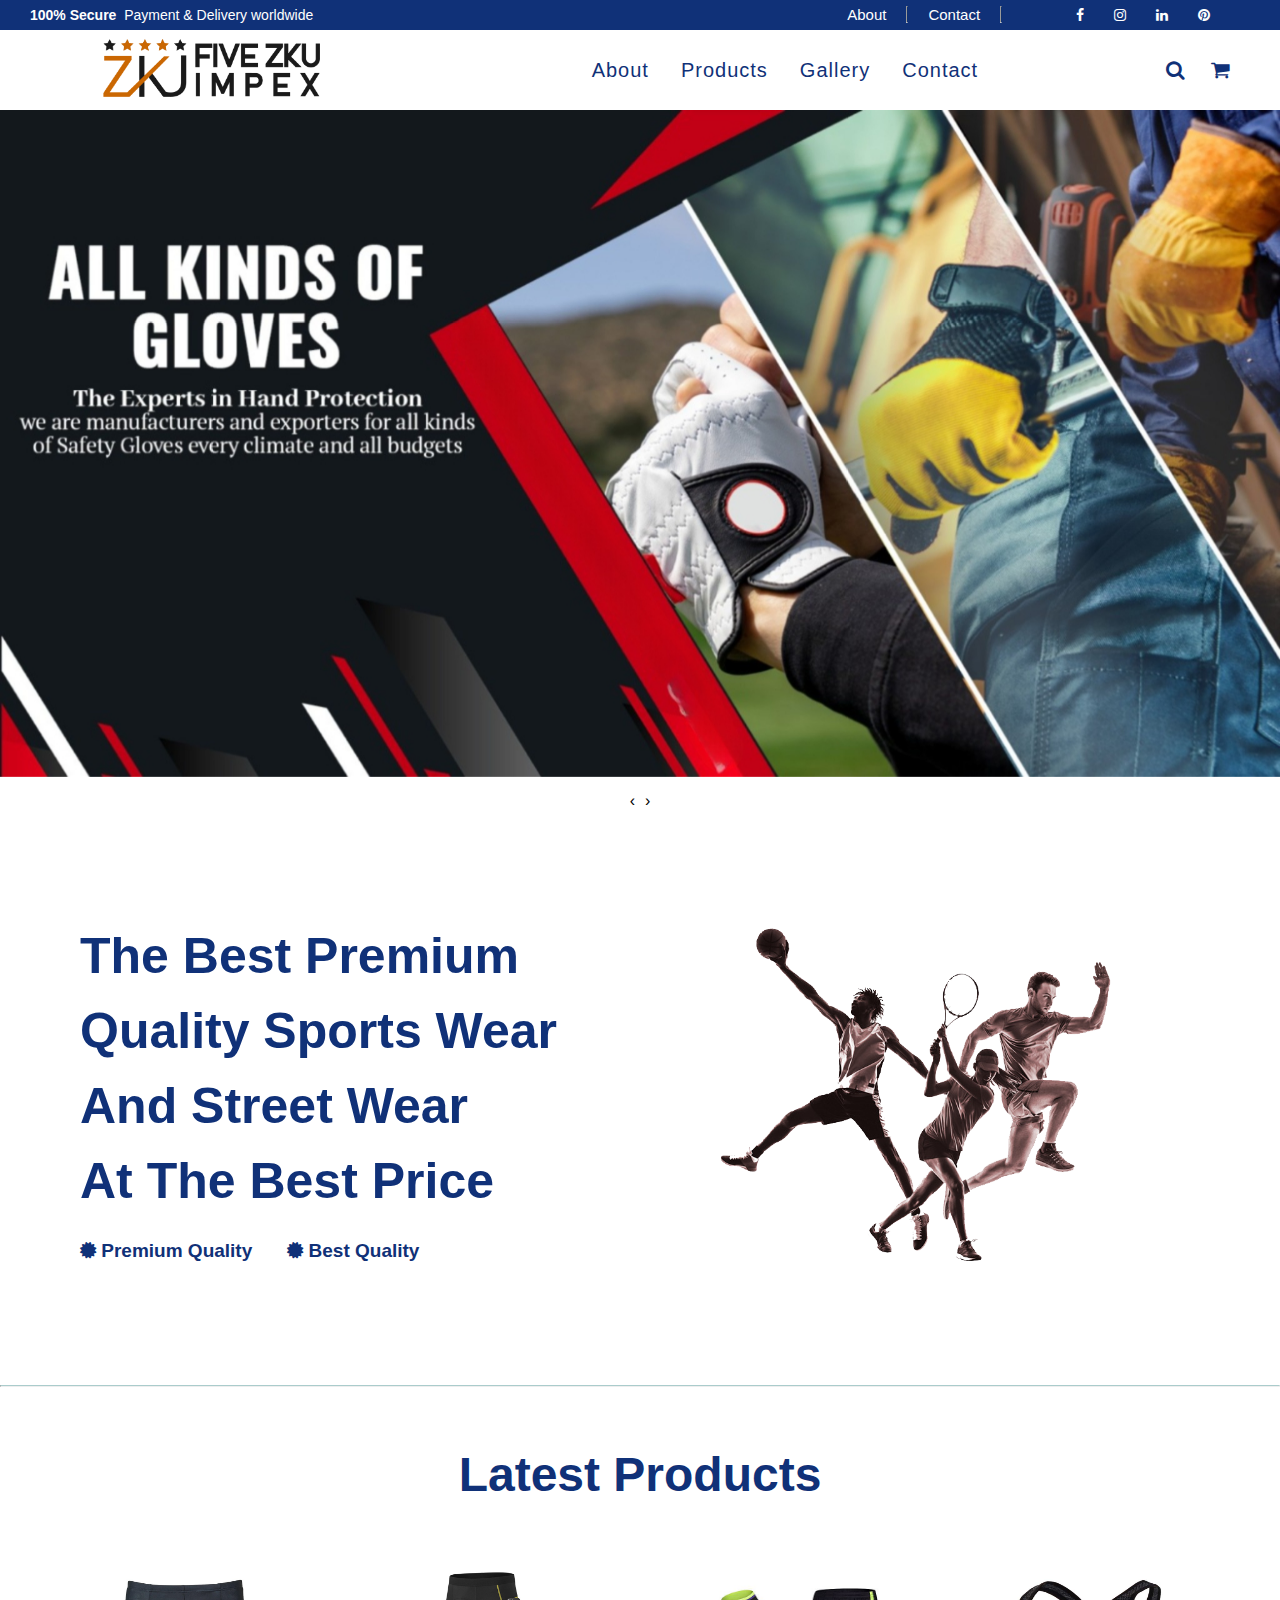
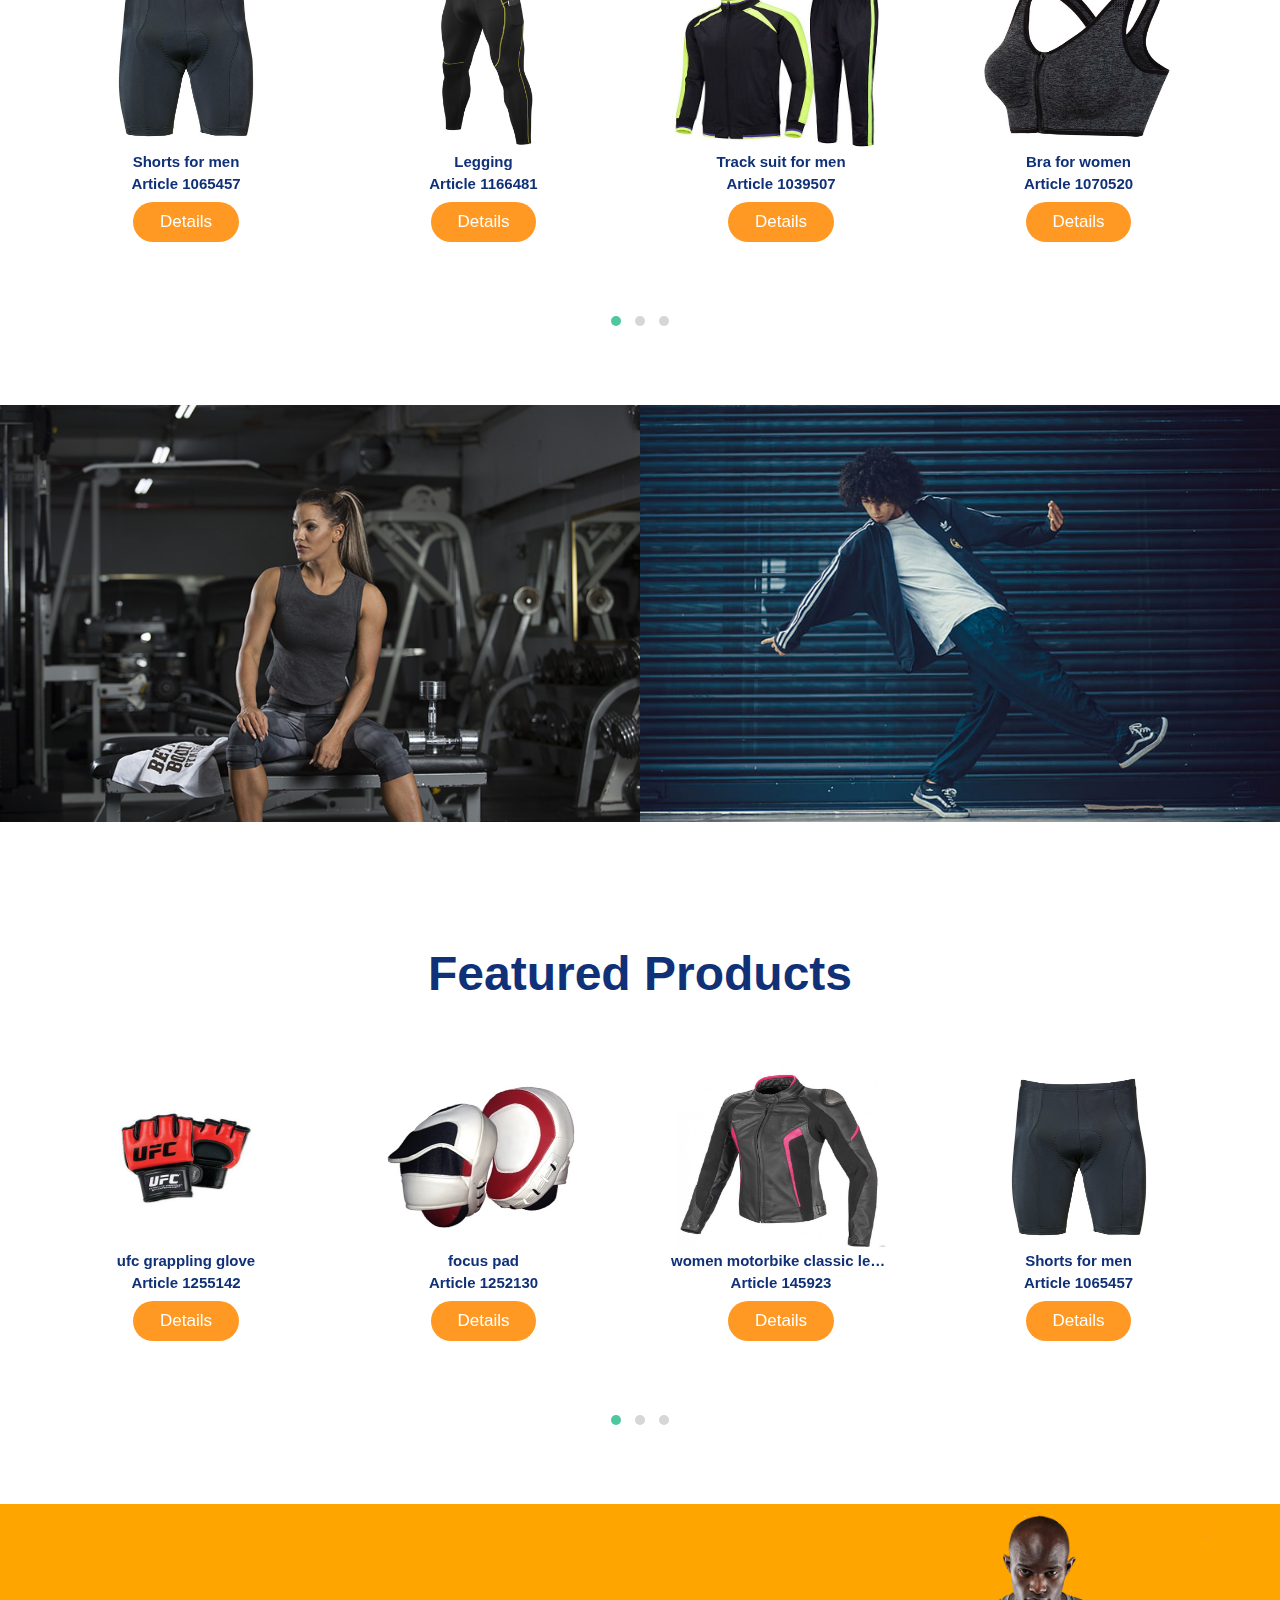
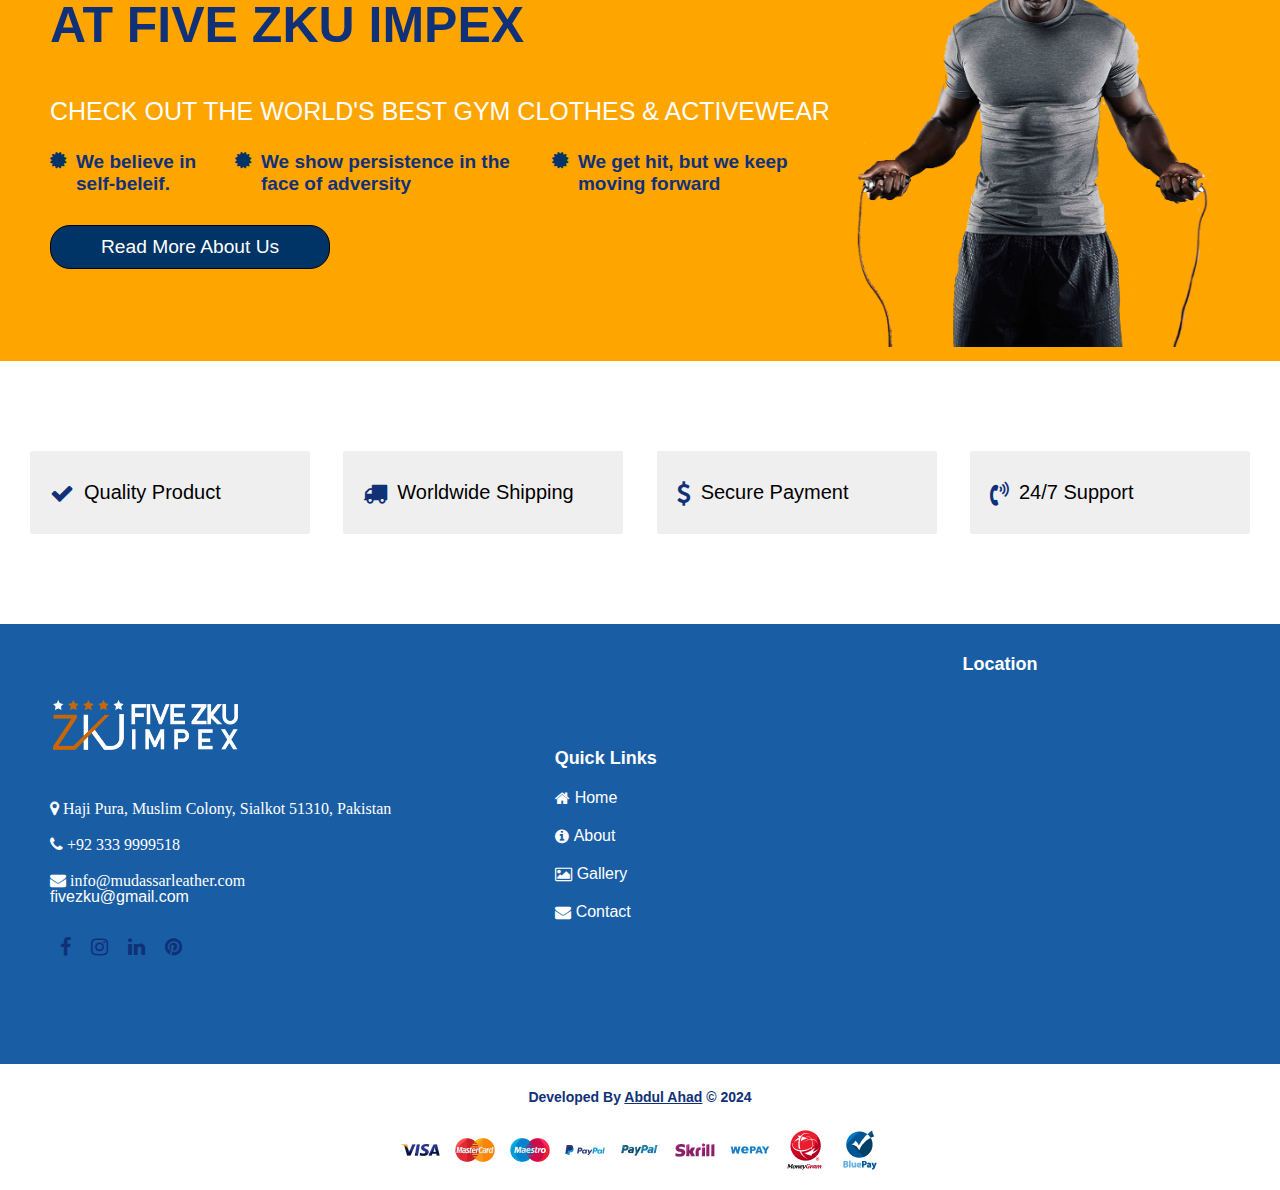
<file: index.html>
<!DOCTYPE html>
<html lang="en">
  <head>
    <meta charset="UTF-8" />
    <meta name="viewport" content="width=device-width, initial-scale=1.0" />
    <title>ZKU Impex</title>
    <link rel="icon" type="logo" href="logo.png" />
    <link rel="stylesheet" href="style.css" />
    <link
      rel="stylesheet"
      href="https://cdnjs.cloudflare.com/ajax/libs/font-awesome/4.7.0/css/font-awesome.min.css"
    />

    <!---|CSS Only|--->

    <link rel="stylesheet" href="owl.carousel.css" />
    <link rel="stylesheet" href="owl.theme.green.css" />

    <script src="jquery.min.js"></script>
    <script src="owl.carousel.min.js"></script>
  </head>
  <body>
    <!---------|Head|-------->
    <section class="header">
      <div class="head1">
        <strong>100% Secure</strong>&nbsp; Payment & Delivery worldwide
      </div>
      <div class="links">
        <div class="head2">
          <a href="about.html">About</a>
          <hr
            style="
              border-right: 1px solid #103170;
              margin-left: 20px;
              margin-right: 20px;
            "
          />
          <a href="contact.html">Contact</a>
          <hr style="border-right: 1px solid #103170; margin-left: 20px" />
        </div>
        <div class="head3">
          <a href="https://www.facebook.com" class="fa fa-facebook"></a>
          <a href="https://www.instagram.com" class="fa fa-instagram"></a>
          <a href="https://www.linkedin.com" class="fa fa-linkedin"></a>
          <a href="https://www.pinterest.com" class="fa fa-pinterest"></a>
        </div>
      </div>
    </section>
    <!---------|Main|-------->
    <section class="main">
      <nav>
        <div class="logo">
          <a href="index.html"
            ><img src="logo.png" alt="logo" width="220px"
          /></a>
        </div>
        <input type="checkbox" id="click" />
        <label for="click" class="menu-btn">
          <i class="fa fa-bars"></i>
        </label>
        <ul class="pages">
          <li><a href="about.html">About</a></li>
          <li><a href="products.html">Products</a></li>
          <li><a href="gallery.html">Gallery</a></li>
          <li><a href="contact.html">Contact</a></li>
        </ul>
        <div class="icons">
          <a href="#"><i class="fa fa-search"></i></a>
          <a href="shopping.html"
            ><i class="fa fa-shopping-cart" style="padding-left: 20px"></i
          ></a>
        </div>
      </nav>
    </section>
    <!-----|Slides|----->
    <section>
      <div class="owl-carousel owl-theme slides">
        <div class="item"><img src="1.jpg" /></div>
        <div class="item"><img src="2.jpg" /></div>
      </div>
    </section>
    <!----|Mark Section|------>
    <section class="marks">
      <div class="content1">
        <h1>
          The Best Premium<br />
          Quality Sports Wear And Street Wear<br />
          At The Best Price
        </h1>
        <br />

        <div class="icon">
          <span> <i class="fa fa-certificate"></i> Premium Quality</span><br />
          <br /><span> <i class="fa fa-certificate"></i> Best Quality</span>
        </div>
      </div>
      <div class="image">
        <img src="home1.png" alt="Sports Wear" width="100%" />
      </div>
    </section>
    <hr
      style="border-top: 1px solid #acc; margin-top: 20px; margin-bottom: 20px"
    />
    <!-----|products|----->
    <section class="products">
      <div class="detail">
        <h1>Latest Products</h1>
      </div>
      <div class="owl-carousel owl-theme product-slides">
        <div class="item">
          <div class="card">
            <a href="#">
              <div class="card-details">
                <img src="1(1).jpg" />
                <div>Shorts for men</div>
                <p>Article 1065457</p>
                <a href="#" class="button">Details</a>
              </div>
            </a>
          </div>
        </div>
        <div class="item">
          <div class="card">
            <a href="#">
              <div class="card-details">
                <img src="l17.jpg" />
                <div>Legging</div>
                <p>Article 1166481</p>
                <a href="#" class="button">Details</a>
              </div>
            </a>
          </div>
        </div>
        <div class="item">
          <div class="card">
            <a href="#">
              <div class="card-details">
                <img src="t1.jpg" />
                <div>Track suit for men</div>
                <p>Article 1039507</p>
                <a href="#" class="button">Details</a>
              </div>
            </a>
          </div>
        </div>
        <div class="item">
          <div class="card">
            <a href="#">
              <div class="card-details">
                <img src="b10.jpg" />
                <div>Bra for women</div>
                <p>Article 1070520</p>
                <a href="#" class="button">Details</a>
              </div>
            </a>
          </div>
        </div>
        <div class="item">
          <div class="card">
            <a href="#">
              <div class="card-details">
                <img src="gt13.jpg" />
                <div>Fitness shirt</div>
                <p>Article 1069550</p>
                <a href="#" class="button">Details</a>
              </div>
            </a>
          </div>
        </div>
        <div class="item">
          <div class="card">
            <a href="#">
              <div class="card-details">
                <img src="tt18.jpg" />
                <div>Top; Singlets</div>
                <p>Article 1171580</p>
                <a href="#" class="button">Details</a>
              </div>
            </a>
          </div>
        </div>
        <div class="item">
          <div class="card">
            <a href="#">
              <div class="card-details">
                <img src="56565656565 (2).jpg" />
                <div>Maude Brown Women Leather Textured Jacket</div>
                <p>Article 1458593</p>
                <a href="#" class="button">Details</a>
              </div>
            </a>
          </div>
        </div>
        <div class="item">
          <div class="card">
            <a href="#">
              <div class="card-details">
                <img src="hoodie.jpg" />
                <div>Hoodie</div>
                <p>Article 1143613</p>
                <a href="#" class="button">Details</a>
              </div>
            </a>
          </div>
        </div>
        <div class="item">
          <div class="card">
            <a href="#">
              <div class="card-details">
                <img src="T-shirt.jpg" />
                <div>T-shirt</div>
                <p>Article 1144627</p>
                <a href="#" class="button">Details</a>
              </div>
            </a>
          </div>
        </div>
        <div class="item">
          <div class="card">
            <a href="#">
              <div class="card-details">
                <img src="motorbike_jacker_005.jpg" />
                <div>women motorbike classic leather jacket</div>
                <p>Article 145923</p>
                <a href="#" class="button">Details</a>
              </div>
            </a>
          </div>
        </div>
        <div class="item">
          <div class="card">
            <a href="#">
              <div class="card-details">
                <img src="focus_pad.jpg" />
                <div>focus pad</div>
                <p>Article 1252130</p>
                <a href="#" class="button">Details</a>
              </div>
            </a>
          </div>
        </div>
        <div class="item">
          <div class="card">
            <a href="#">
              <div class="card-details">
                <img src="grapping_glove.jpg" />
                <div>ufc grappling glove</div>
                <p>Article 1255142</p>
                <a href="#" class="button">Details</a>
              </div>
            </a>
          </div>
        </div>
      </div>
    </section>
    <!----|pic|------>
    <section class="side">
      <div class="row">
        <img src="home3.png" alt="image3" width="100%" height="300px" />
      </div>
      <div class="row">
        <img src="home4.png" alt="image4" width="100%" height="300px" />
      </div>
    </section>
    <!---|featured|------>
    <section class="products">
      <div class="detail">
        <h1>Featured Products</h1>
      </div>
      <div class="owl-carousel owl-theme product-slides">
        <div class="item">
          <div class="card">
            <a href="#">
              <div class="card-details">
                <img src="grapping_glove.jpg" />
                <div>ufc grappling glove</div>
                <p>Article 1255142</p>
                <a href="#" class="button">Details</a>
              </div>
            </a>
          </div>
        </div>
        <div class="item">
          <div class="card">
            <a href="#">
              <div class="card-details">
                <img src="focus_pad.jpg" />
                <div>focus pad</div>
                <p>Article 1252130</p>
                <a href="#" class="button">Details</a>
              </div>
            </a>
          </div>
        </div>
        <div class="item">
          <div class="card">
            <a href="#">
              <div class="card-details">
                <img src="motorbike_jacker_005.jpg" />
                <div>women motorbike classic leather jacket</div>
                <p>Article 145923</p>
                <a href="#" class="button">Details</a>
              </div>
            </a>
          </div>
        </div>
        <div class="item">
          <div class="card">
            <a href="#">
              <div class="card-details">
                <img src="1(1).jpg" />
                <div>Shorts for men</div>
                <p>Article 1065457</p>
                <a href="#" class="button">Details</a>
              </div>
            </a>
          </div>
        </div>
        <div class="item">
          <div class="card">
            <a href="#">
              <div class="card-details">
                <img src="l17.jpg" />
                <div>Legging</div>
                <p>Article 1166481</p>
                <a href="#" class="button">Details</a>
              </div>
            </a>
          </div>
        </div>
        <div class="item">
          <div class="card">
            <a href="#">
              <div class="card-details">
                <img src="t1.jpg" />
                <div>Track suit for men</div>
                <p>Article 1039507</p>
                <a href="#" class="button">Details</a>
              </div>
            </a>
          </div>
        </div>
        <div class="item">
          <div class="card">
            <a href="#">
              <div class="card-details">
                <img src="b10.jpg" />
                <div>Bra for women</div>
                <p>Article 1070520</p>
                <a href="#" class="button">Details</a>
              </div>
            </a>
          </div>
        </div>
        <div class="item">
          <div class="card">
            <a href="#">
              <div class="card-details">
                <img src="gt13.jpg" />
                <div>Fitness shirt</div>
                <p>Article 1069550</p>
                <a href="#" class="button">Details</a>
              </div>
            </a>
          </div>
        </div>
        <div class="item">
          <div class="card">
            <a href="#">
              <div class="card-details">
                <img src="tt18.jpg" />
                <div>Top; Singlets</div>
                <p>Article 1171580</p>
                <a href="#" class="button">Details</a>
              </div>
            </a>
          </div>
        </div>
        <div class="item">
          <div class="card">
            <a href="#">
              <div class="card-details">
                <img src="56565656565 (2).jpg" />
                <div>Maude Brown Women Leather Textured Jacket</div>
                <p>Article 1458593</p>
                <a href="#" class="button">Details</a>
              </div>
            </a>
          </div>
        </div>
        <div class="item">
          <div class="card">
            <a href="#">
              <div class="card-details">
                <img src="hoodie.jpg" />
                <div>Hoodie</div>
                <p>Article 1143613</p>
                <a href="#" class="button">Details</a>
              </div>
            </a>
          </div>
        </div>
        <div class="item">
          <div class="card">
            <a href="#">
              <div class="card-details">
                <img src="T-shirt.jpg" />
                <div>T-shirt</div>
                <p>Article 1144627</p>
                <a href="#" class="button">Details</a>
              </div>
            </a>
          </div>
        </div>
      </div>
    </section>
    <!---|About|------>
    <section class="about">
      <div class="discribe">
        <h1>AT FIVE ZKU IMPEX</h1>
        <h2>CHECK OUT THE WORLD'S BEST GYM CLOTHES & ACTIVEWEAR</h2>
        <div class="icon">
          <span>
            <i class="fa fa-certificate"></i> We believe in self-beleif.</span
          >
          <span>
            <i class="fa fa-certificate"></i> We show persistence in the face of
            adversity</span
          >
          <span>
            <i class="fa fa-certificate"></i> We get hit, but we keep moving
            forward</span
          >
        </div>
        <a href="about.html"><button>Read More About Us</button></a>
      </div>
      <div class="image-container">
        <img src="home2.png" alt="Gym Clothing" style="max-height: 600px" />
      </div>
    </section>
    <!----|Service|--->
    <section class="service">
      <div class="cards">
        <div class="card">
          <i class="fa fa-check"></i>
          <span>Quality Product</span>
        </div>
        <div class="card">
          <i class="fa fa-truck"></i>
          <span>Worldwide Shipping</span>
        </div>
        <div class="card">
          <i class="fa fa-dollar"></i>
          <span>Secure Payment</span>
        </div>
        <div class="card">
          <i class="fa fa-volume-control-phone"></i>
          <span>24/7 Support</span>
        </div>
      </div>
    </section>
    <!---|end|----->
    <section class="end">
      <div class="logo">
        <img src="logowhite.png" alt="Five Zku Impex Logo" />
        <div class="contact">
          <i class="fa fa-map-marker">
            Haji Pura, Muslim Colony, Sialkot 51310, Pakistan</i
          >
          <i class="fa fa-phone"> +92 333 9999518</i>
          <i class="fa fa-envelope"> info@mudassarleather.com</i>
          <p>fivezku@gmail.com</p>
        </div>
        <div class="social-links">
          <a href="https://www.facebook.com"
            ><i class="fa fa-facebook-f"></i
          ></a>
          <a href="https://www.instagram.com"
            ><i class="fa fa-instagram"></i
          ></a>
          <a href="https://www.linkedin.com"><i class="fa fa-linkedin"></i></a>
          <a href="https://www.pinterest.com"
            ><i class="fa fa-pinterest"></i
          ></a>
        </div>
      </div>

      <div class="quick-links">
        <h2>Quick Links</h2>
        <a href="index.html">
          <i class="fa fa-home"></i>
          Home
        </a>
        <a href="about.html">
          <i class="fa fa-info-circle"></i>
          About
        </a>
        <a href="gallery.html">
          <i class="fa fa-image"></i>
          Gallery
        </a>
        <a href="contact.html">
          <i class="fa fa-envelope"></i>
          Contact
        </a>
      </div>
      <div class="location">
        <h2>Location</h2>
        <iframe
          src="https://www.google.com/maps/embed?pb=!1m18!1m12!1m3!1d3405.0172677535974!2d74.33379081483442!3d32.48090368095286!2m3!1f0!2f0!3f0!3m2!1i1024!2i768!4f13.1!3m3!1m2!1s0x391e795c5404d10b%3A0x159847e981771635!2sHaji%20Pura%20Bun%20Rd%2C%20Sialkot%2C%20Punjab!5e0!3m2!1sen!2s!4v1683746514242!5m2!1sen!2s"
          width="600"
          height="450"
          style="border: 0"
          allowfullscreen=""
          loading="lazy"
          referrerpolicy="no-referrer-when-downgrade"
        ></iframe>
      </div>
    </section>
    <!----|footer|------>
    <footer>
      <h4>
        Developed By
        <span style="text-decoration: underline">Abdul Ahad</span> &copy; 2024
      </h4>
      <img src="payment.png" alt="payment" />
    </footer>

    <script>
      $(document).ready(function () {
        $(".slides").owlCarousel({
          loop: true,
          nav: true,
          dots: false,
          autoplay: true,
          items: 1,
        });
        $(".product-slides").owlCarousel({
          items: 5,
          dots: true,
          loop: true,
          autoplay: true,
          responsive: {
            0: {
              items: 1,
            },
            320: {
              items: 2,
              margin: 30,
            },
            375: {
              items: 2,
              margin: 30,
            },
            425: {
              items: 2,
              margin: 18,
            },
            768: {
              items: 3,
              margin: 106,
            },
            1024: {
              items: 4,
              margin: 10,
            },
            1440: {
              items: 5,
              margin: 34,
            },
            2560: {
              items: 7,
              margin: 130,
            },
          },
        });
      });
    </script>
  </body>
</html>
</file>
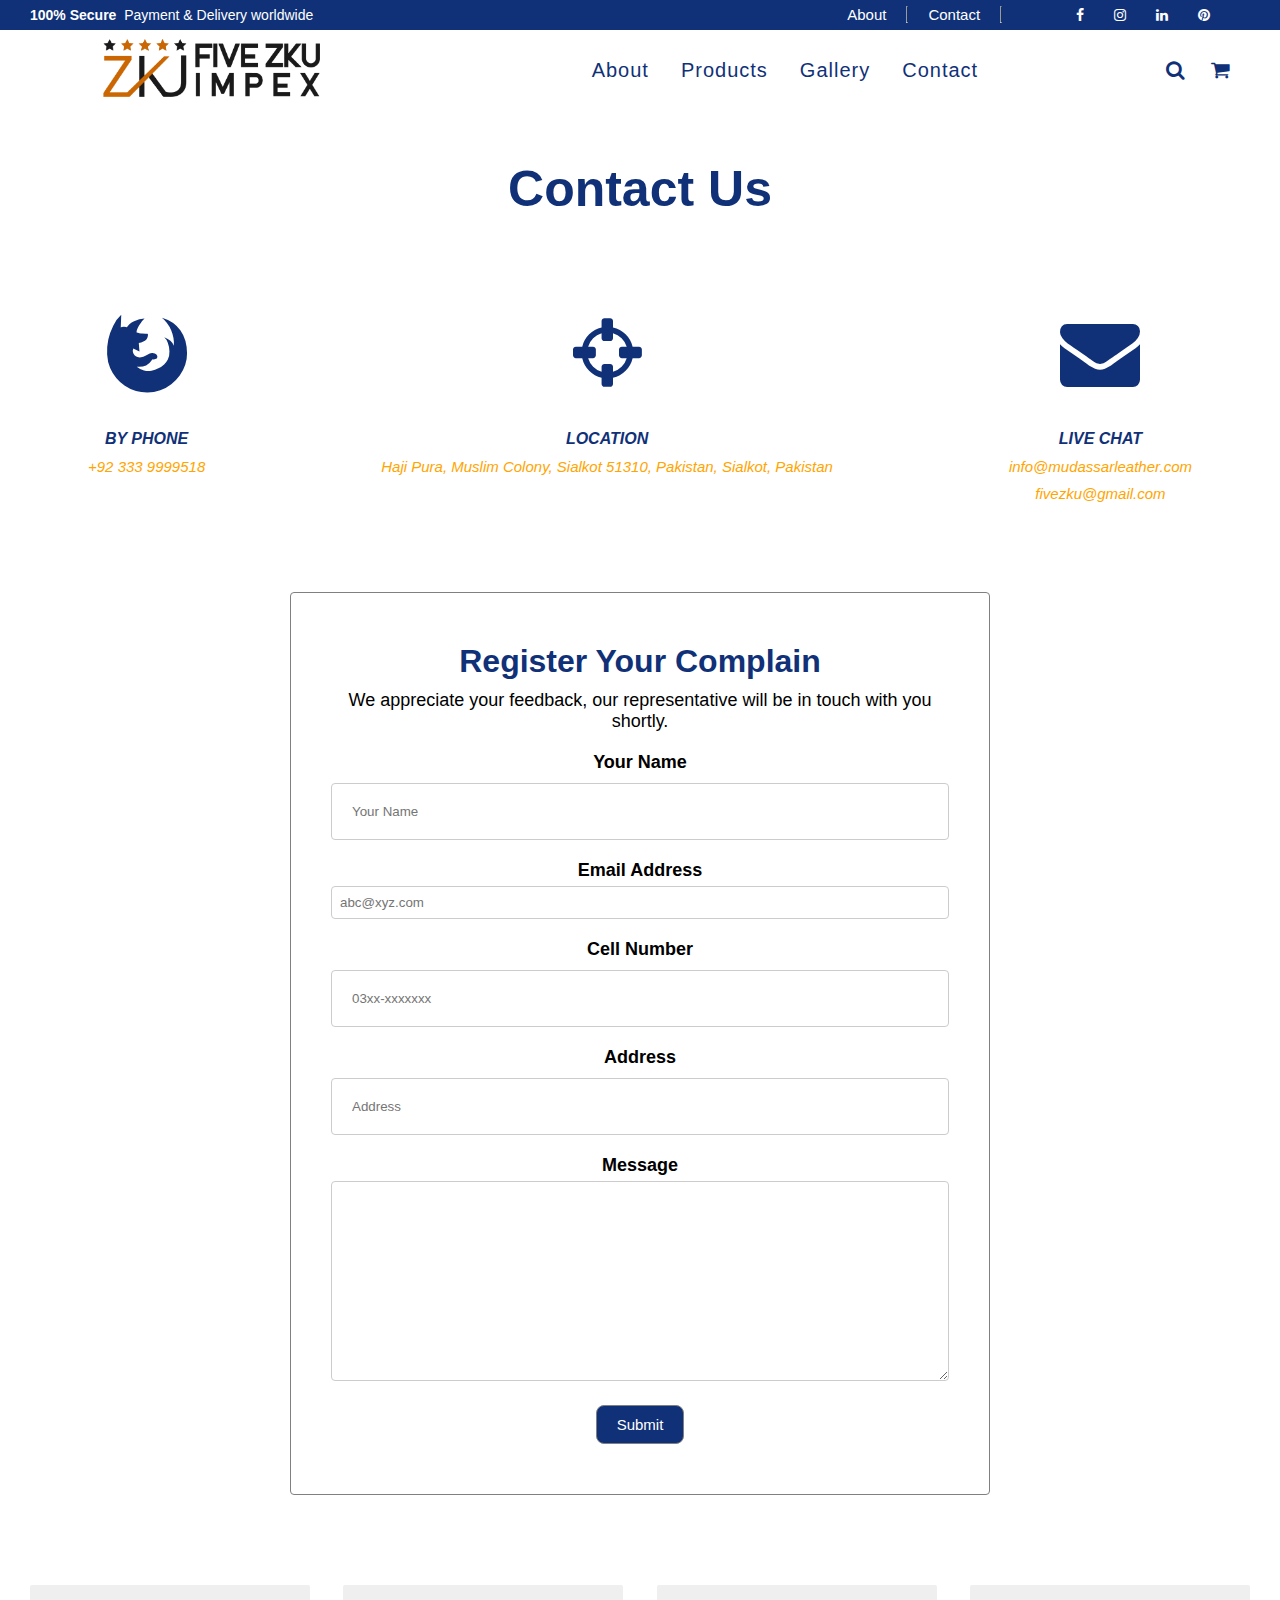
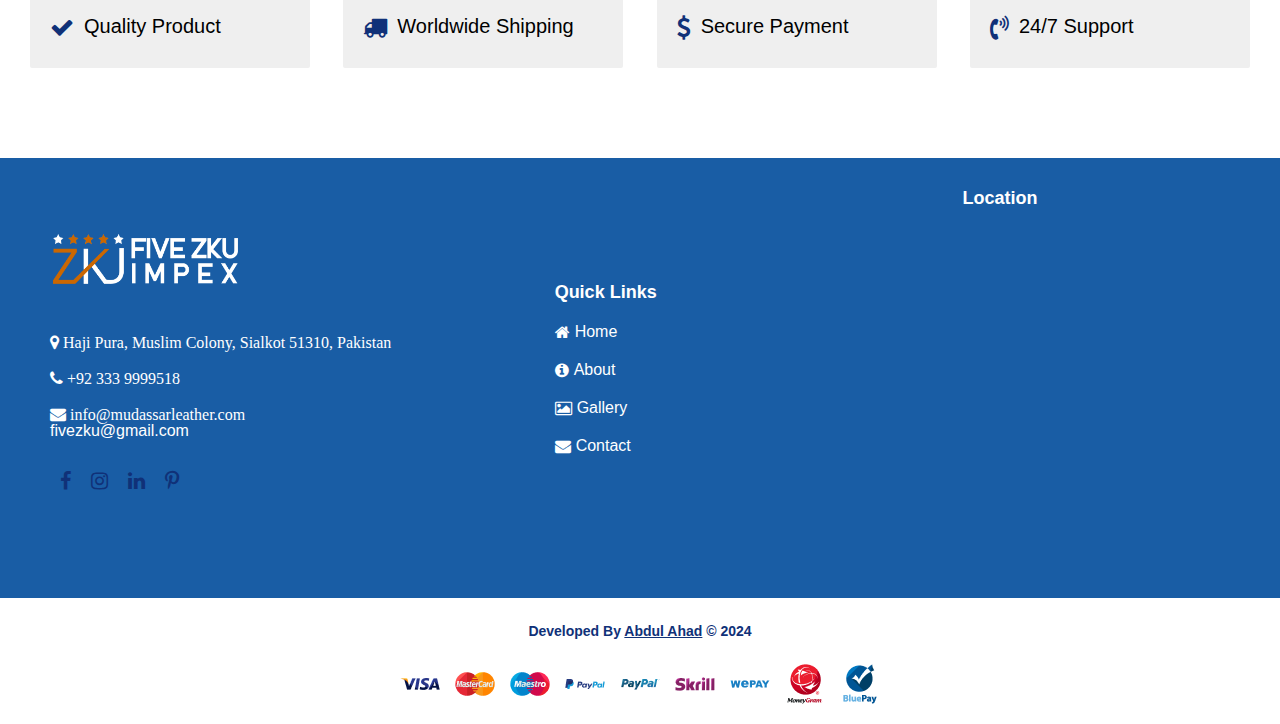
<file: contact.html>
<!DOCTYPE html>
<html lang="en">
  <head>
    <meta charset="UTF-8" />
    <meta name="viewport" content="width=device-width, initial-scale=1.0" />
    <title>ZKU Impex</title>
    <link rel="icon" type="logo" href="logo.png" />
    <link rel="stylesheet" href="style.css" />
    <link
      rel="stylesheet"
      href="https://cdnjs.cloudflare.com/ajax/libs/font-awesome/4.7.0/css/font-awesome.min.css"
    />
  </head>
  <body>
    <!---------|Head|-------->
    <section class="header">
      <div class="head1">
        <strong>100% Secure </strong>&nbsp;
        Payment & Delivery worldwide
      </div>
      <div class="links">
        <div class="head2">
          <a href="about.html">About</a>
          <hr
            style="
              border-right: 1px solid #103170;
              margin-left: 20px;
              margin-right: 20px;
            "
          />
          <a href="contact.html">Contact</a>
          <hr style="border-right: 1px solid #103170; margin-left: 20px" />
        </div>
        <div class="head3">
          <a href="https://www.facebook.com" class="fa fa-facebook"></a>
          <a href="https://www.instagram.com" class="fa fa-instagram"></a>
          <a href="https://www.linkedin.com" class="fa fa-linkedin"></a>
          <a href="https://www.pinterest.com" class="fa fa-pinterest"></a>
        </div>
      </div>
    </section>
    <!---------|Main|-------->
    <section class="main">
      <nav>
        <div class="logo"><a href="index.html"><img src="logo.png" alt="logo" width="220px" /></a></div>
        <input type="checkbox" id="click" />
        <label for="click" class="menu-btn">
          <i class="fa fa-bars"></i>
        </label>
        <ul>
          <li><a href="about.html">About</a></li>
          <li><a href="products.html">Products</a></li>
          <li><a href="gallery.html">Gallery</a></li>
          <li><a href="contact.html">Contact</a></li>
        </ul>
        <div class="icons">
          <a href="#"><i class="fa fa-search"></i></a>
          <a href="shopping.html"
            ><i class="fa fa-shopping-cart" style="padding-left: 20px"></i
          ></a>
        </div>
      </nav>
    </section>
    <!---|Contact|---->
    <div class="contacthead">
      <h1>Contact Us</h1>
    </div>
    <section class="contactus">
      <div class="info">
        <div class="icon">
          <i class="fa fa-firefox"></i>
        </div>
        <h4>BY PHONE</h4>
        <p class="contact-details">+92 333 9999518</p>
      </div>
      <div class="info">
        <div class="icon">
          <i class="fa fa-crosshairs"></i>
        </div>
        <h4>LOCATION</h4>
        <p class="contact-details">
          Haji Pura, Muslim Colony, Sialkot 51310, Pakistan, Sialkot, Pakistan
        </p>
      </div>
      <div class="info">
        <div class="icon">
          <i class="fa fa-envelope"></i>
        </div>
        <h4>LIVE CHAT</h4>
        <p class="contact-details">info@mudassarleather.com</p>
        <p class="contact-details">fivezku@gmail.com</p>
      </div>
    </section>
    <section class="register">
      <h1>Register Your Complain</h1>
      <h4>
        We appreciate your feedback, our representative will be in touch with
        you shortly.
      </h4>
      <form class="complain">
        <label for="name">Your Name</label>
        <input
          type="text"
          id="name"
          name="name"
          placeholder="Your Name"
          required
        /><br />
        <label for="email">Email Address</label>
        <input
          type="email"
          id="email"
          name="email"
          placeholder="abc@xyz.com"
          required
        /><br />
        <label for="phone">Cell Number</label>
        <input type="text" id="phone" name="phone" placeholder="03xx-xxxxxxx" />
        <label for="location">Address</label>
        <input
          type="text"
          id="location"
          name="location"
          placeholder="Address"
          required
        />
        <label for="msg">Message</label>
        <textarea id="msg" name="msg" style="height: 200px"></textarea>
        <button type="submit">Submit</button>
      </form>
    </section>
    <!----|Service|--->
    <section class="service">
      <div class="cards">
        <div class="card">
          <i class="fa fa-check"></i>
          <span>Quality Product</span>
        </div>
        <div class="card">
          <i class="fa fa-truck"></i>
          <span>Worldwide Shipping</span>
        </div>
        <div class="card">
          <i class="fa fa-dollar"></i>
          <span>Secure Payment</span>
        </div>
        <div class="card">
          <i class="fa fa-volume-control-phone"></i>
          <span>24/7 Support</span>
        </div>
      </div>
    </section>
    <!---|end|----->
    <section class="end">
      <div class="logo">
        <img src="logowhite.png" alt="Five Zku Impex Logo" />
        <div class="contact">
          <i class="fa fa-map-marker">
            Haji Pura, Muslim Colony, Sialkot 51310, Pakistan</i
          >
          <i class="fa fa-phone"> +92 333 9999518</i>
          <i class="fa fa-envelope"> info@mudassarleather.com</i>
          <p>fivezku@gmail.com</p>
        </div>
        <div class="social-links">
          <a href="https://www.facebook.com"
            ><i class="fa fa-facebook-f"></i
          ></a>
          <a href="https://www.instagram.com"
            ><i class="fa fa-instagram"></i
          ></a>
          <a href="https://www.linkedin.com"><i class="fa fa-linkedin"></i></a>
          <a href="https://www.pinterest.com"
            ><i class="fa fa-pinterest-p"></i
          ></a>
        </div>
      </div>

      <div class="quick-links">
        <h2>Quick Links</h2>
        <a href="index.html">
          <i class="fa fa-home"></i>
          Home
        </a>
        <a href="about.html">
          <i class="fa fa-info-circle"></i>
          About
        </a>
        <a href="gallery.html">
          <i class="fa fa-image"></i>
          Gallery
        </a>
        <a href="contact.html">
          <i class="fa fa-envelope"></i>
          Contact
        </a>
      </div>
      <div class="location">
        <h2>Location</h2>
        <iframe
          src="https://www.google.com/maps/embed?pb=!1m18!1m12!1m3!1d3405.0172677535974!2d74.33379081483442!3d32.48090368095286!2m3!1f0!2f0!3f0!3m2!1i1024!2i768!4f13.1!3m3!1m2!1s0x391e795c5404d10b%3A0x159847e981771635!2sHaji%20Pura%20Bun%20Rd%2C%20Sialkot%2C%20Punjab!5e0!3m2!1sen!2s!4v1683746514242!5m2!1sen!2s"
          width="600"
          height="450"
          style="border: 0"
          allowfullscreen=""
          loading="lazy"
          referrerpolicy="no-referrer-when-downgrade"
        ></iframe>
      </div>
    </section>
    <!----|footer|------>
    <footer>
      <h4>
        Developed By
        <span style="text-decoration: underline">Abdul Ahad</span> &copy; 2024
      </h4>
      <img src="payment.png" alt="payment" />
    </footer>
  </body>
</html>
</file>
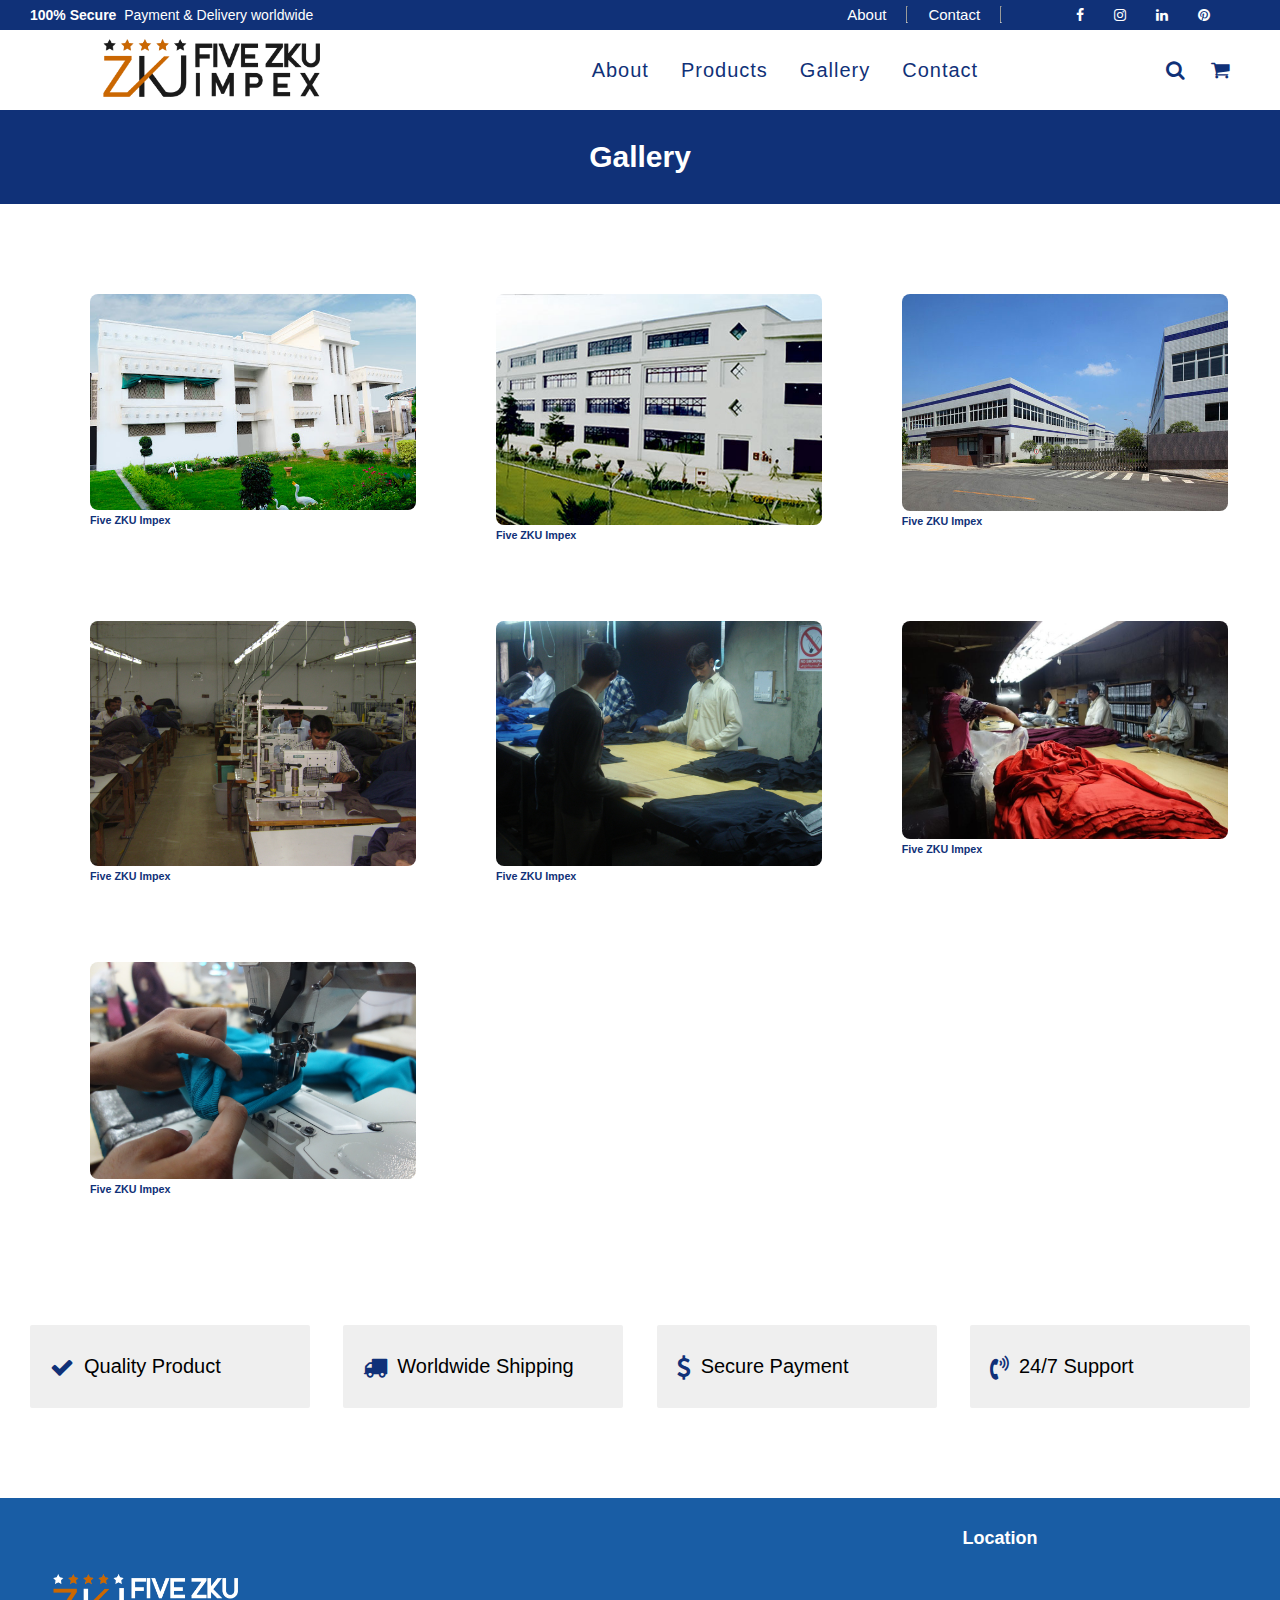
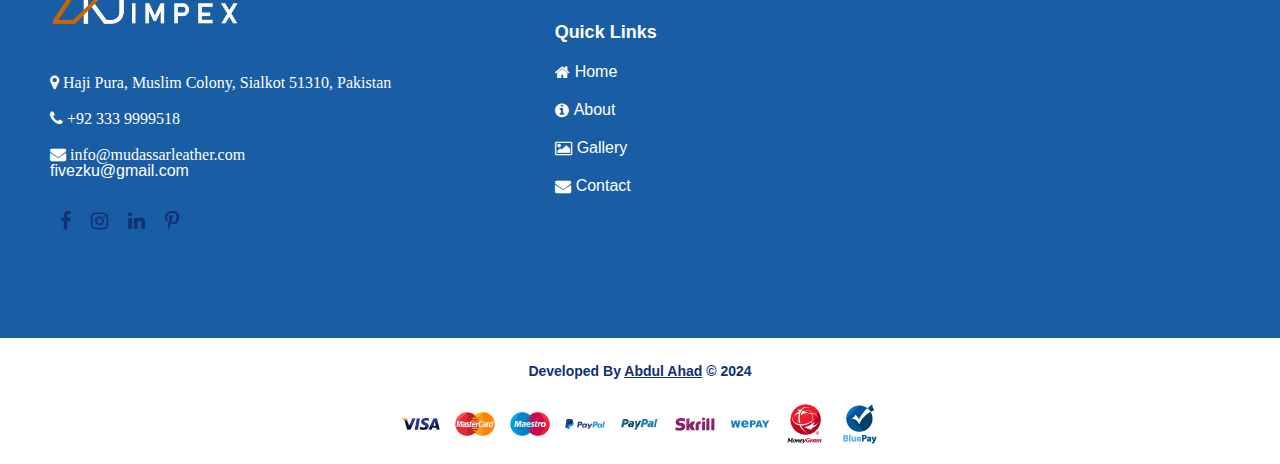
<file: gallery.html>
<!DOCTYPE html>
<html lang="en">
  <head>
    <meta charset="UTF-8" />
    <meta name="viewport" content="width=device-width, initial-scale=1.0" />
    <title>ZKU Impex</title>
    <link rel="icon" type="logo" href="logo.png" />
    <link rel="stylesheet" href="style.css" />
    <link
      rel="stylesheet"
      href="https://cdnjs.cloudflare.com/ajax/libs/font-awesome/4.7.0/css/font-awesome.min.css"
    />
  </head>
  <body>
    <!---------|Head|-------->
    <section class="header">
      <div class="head1">
        <strong>100% Secure </strong>&nbsp;
        Payment & Delivery worldwide
      </div>
      <div class="links">
        <div class="head2">
          <a href="about.html">About</a>
          <hr
            style="
              border-right: 1px solid #103170;
              margin-left: 20px;
              margin-right: 20px;
            "
          />
          <a href="contact.html">Contact</a>
          <hr style="border-right: 1px solid #103170; margin-left: 20px" />
        </div>
        <div class="head3">
          <a href="https://www.facebook.com" class="fa fa-facebook"></a>
          <a href="https://www.instagram.com" class="fa fa-instagram"></a>
          <a href="https://www.linkedin.com" class="fa fa-linkedin"></a>
          <a href="https://www.pinterest.com" class="fa fa-pinterest"></a>
        </div>
      </div>
    </section>
    <!---------|Main|-------->
    <section class="main">
      <nav>
        <div class="logo"><a href="index.html"><img src="logo.png" alt="logo" width="220px" /></a></div>
        <input type="checkbox" id="click" />
        <label for="click" class="menu-btn">
          <i class="fa fa-bars"></i>
        </label>
        <ul>
          <li><a href="about.html">About</a></li>
          <li><a href="products.html">Products</a></li>
          <li><a href="gallery.html">Gallery</a></li>
          <li><a href="contact.html">Contact</a></li>
        </ul>
        <div class="icons">
          <a href="#"><i class="fa fa-search"></i></a>
          <a href="shopping.html"
            ><i class="fa fa-shopping-cart" style="padding-left: 20px"></i
          ></a>
        </div>
      </nav>
    </section>
    <!-----|Gallery|---->
    <section class="gallery">
      <div class="head">
        <h5>Gallery</h5>
      </div>
    </section>
    <section class="galleryimg">
      <div class="img">
        <div class="img-container">
        <img src="fac01.jpg" alt="1" width="100%" />
        </div>
        <h6>Five ZKU Impex</h6>
      </div>
      <div class="img">
        <div class="img-container"><img src="fac02.jpg" alt="1" width="100%" /></div>
        <h6>Five ZKU Impex</h6>
      </div>
      <div class="img">
        <div class="img-container"><img src="fac03.jpg" alt="1" width="100%" /></div>
        <h6>Five ZKU Impex</h6>
      </div>
      <div class="img">
        <div class="img-container"><img src="fac04.jpg" alt="1" width="100%" /></div>
        <h6>Five ZKU Impex</h6>
      </div>
      <div class="img">
        <div class="img-container"><img src="fac05.jpg" alt="1" width="100%" /></div>
        <h6>Five ZKU Impex</h6>
      </div>
      <div class="img">
        <div class="img-container"><img src="fac06.jpg" alt="1" width="100%" /></div>
        <h6>Five ZKU Impex</h6>
      </div>
      <div class="img">
        <div class="img-container"><img src="fac07.jpg" alt="1" width="100%" /></div>
        <h6>Five ZKU Impex</h6>
      </div>
    </section>
    <!----|Service|--->
    <section class="service">
      <div class="cards">
        <div class="card">
          <i class="fa fa-check"></i>
          <span>Quality Product</span>
        </div>
        <div class="card">
          <i class="fa fa-truck"></i>
          <span>Worldwide Shipping</span>
        </div>
        <div class="card">
          <i class="fa fa-dollar"></i>
          <span>Secure Payment</span>
        </div>
        <div class="card">
          <i class="fa fa-volume-control-phone"></i>
          <span>24/7 Support</span>
        </div>
      </div>
    </section>
    <!---|end|----->
    <section class="end">
      <div class="logo">
        <img src="logowhite.png" alt="Five Zku Impex Logo" />
        <div class="contact">
          <i class="fa fa-map-marker">
            Haji Pura, Muslim Colony, Sialkot 51310, Pakistan</i
          >
          <i class="fa fa-phone"> +92 333 9999518</i>
          <i class="fa fa-envelope"> info@mudassarleather.com</i>
          <p>fivezku@gmail.com</p>
        </div>
        <div class="social-links">
          <a href="https://www.facebook.com"
            ><i class="fa fa-facebook-f"></i
          ></a>
          <a href="https://www.instagram.com"
            ><i class="fa fa-instagram"></i
          ></a>
          <a href="https://www.linkedin.com"><i class="fa fa-linkedin"></i></a>
          <a href="https://www.pinterest.com"
            ><i class="fa fa-pinterest-p"></i
          ></a>
        </div>
      </div>

      <div class="quick-links">
        <h2>Quick Links</h2>
        <a href="index.html">
          <i class="fa fa-home"></i>
          Home
        </a>
        <a href="about.html">
          <i class="fa fa-info-circle"></i>
          About
        </a>
        <a href="gallery.html">
          <i class="fa fa-image"></i>
          Gallery
        </a>
        <a href="contact.html">
          <i class="fa fa-envelope"></i>
          Contact
        </a>
      </div>
      <div class="location">
        <h2>Location</h2>
        <iframe
          src="https://www.google.com/maps/embed?pb=!1m18!1m12!1m3!1d3405.0172677535974!2d74.33379081483442!3d32.48090368095286!2m3!1f0!2f0!3f0!3m2!1i1024!2i768!4f13.1!3m3!1m2!1s0x391e795c5404d10b%3A0x159847e981771635!2sHaji%20Pura%20Bun%20Rd%2C%20Sialkot%2C%20Punjab!5e0!3m2!1sen!2s!4v1683746514242!5m2!1sen!2s"
          width="600"
          height="450"
          style="border: 0"
          allowfullscreen=""
          loading="lazy"
          referrerpolicy="no-referrer-when-downgrade"
        ></iframe>
      </div>
    </section>
    <!----|footer|------>
    <footer>
      <h4>
        Developed By
        <span style="text-decoration: underline">Abdul Ahad</span> &copy; 2024
      </h4>
      <img src="payment.png" alt="payment" />
    </footer>
  </body>
</html>
</file>
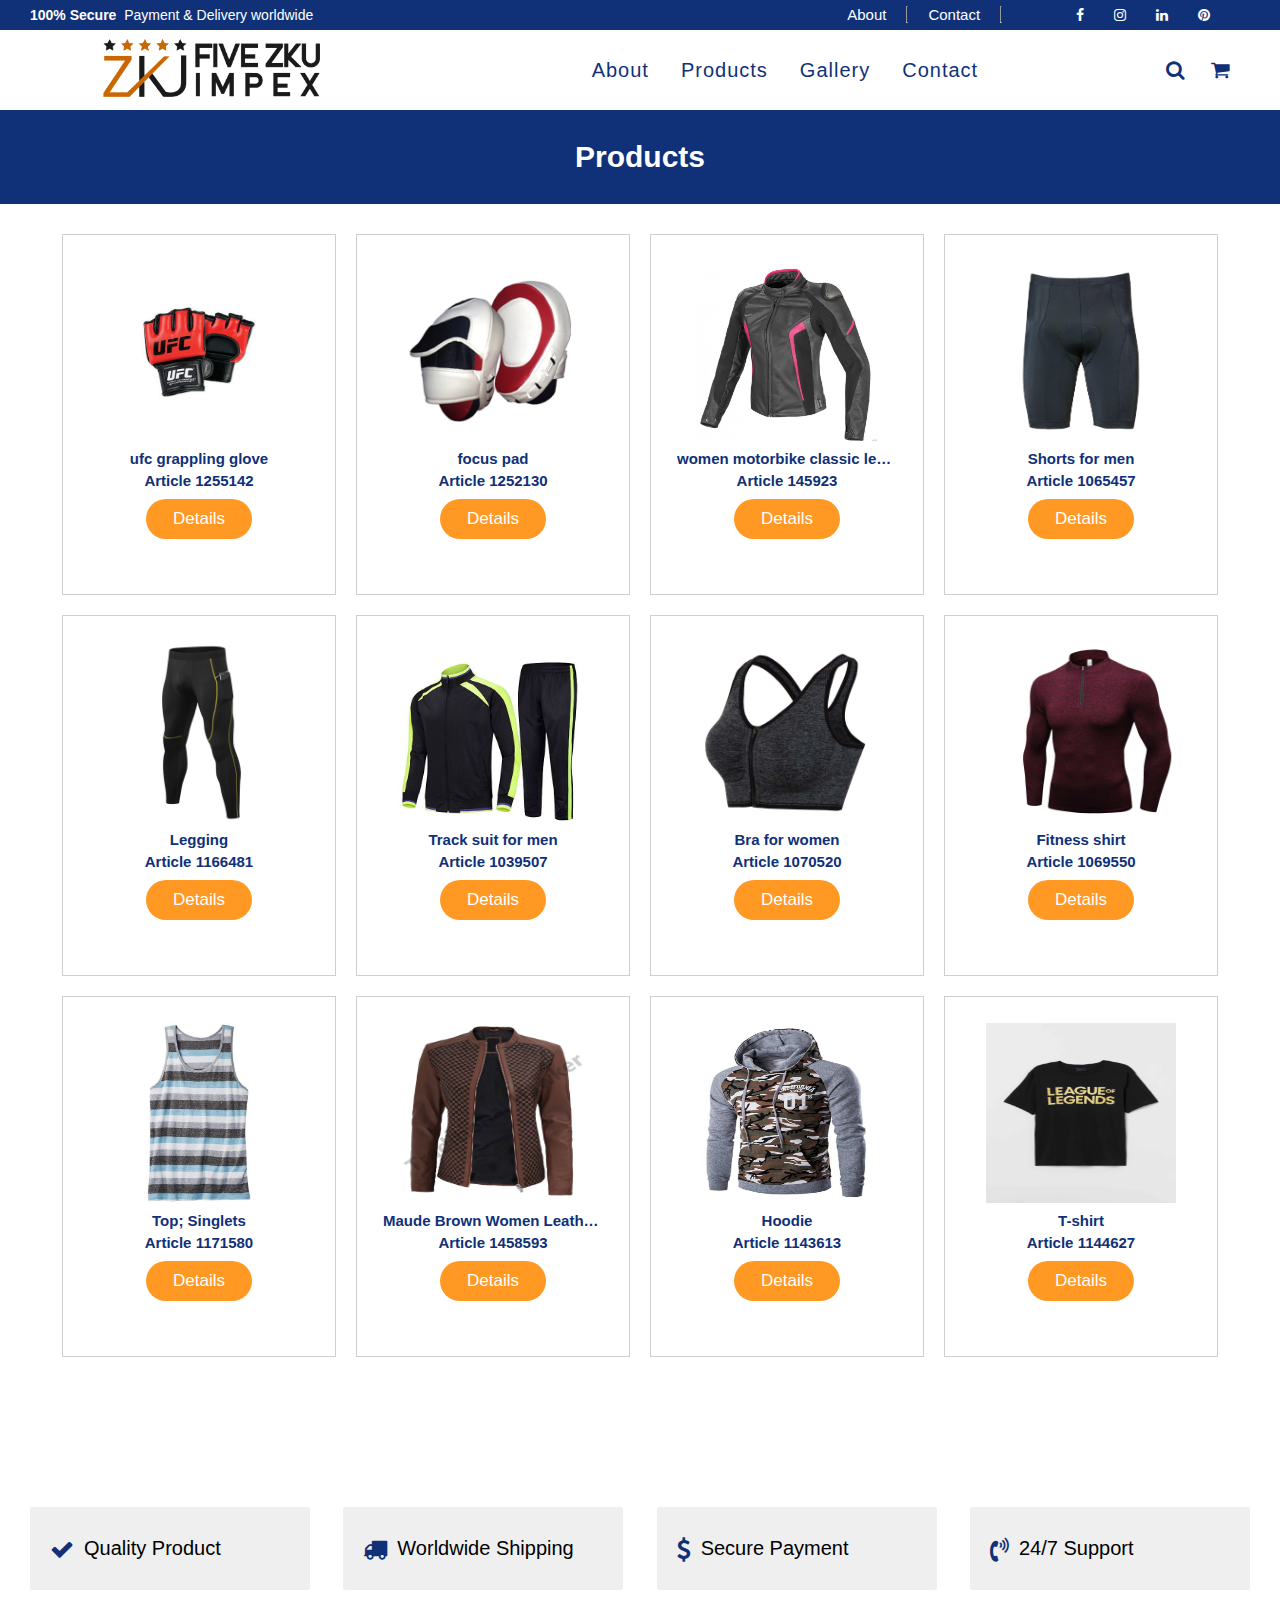
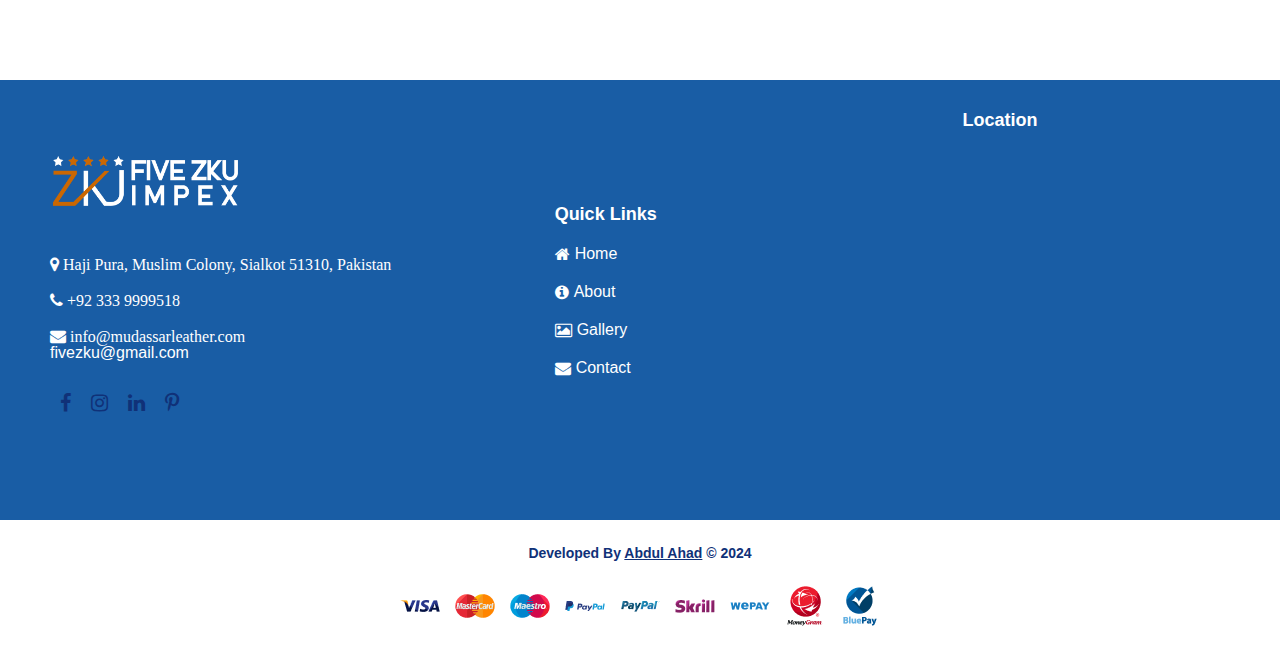
<file: products.html>
<!DOCTYPE html>
<html lang="en">
  <head>
    <meta charset="UTF-8" />
    <meta name="viewport" content="width=device-width, initial-scale=1.0" />
    <title>ZKU Impex</title>
    <link rel="icon" type="logo" href="logo.png" />
    <link rel="stylesheet" href="style.css" />
    <link
      rel="stylesheet"
      href="https://cdnjs.cloudflare.com/ajax/libs/font-awesome/4.7.0/css/font-awesome.min.css"
    />
  </head>
  <body>
    <!---------|Head|-------->
    <section class="header">
      <div class="head1">
        <strong>100% Secure </strong>&nbsp; Payment & Delivery worldwide
      </div>
      <div class="links">
        <div class="head2">
          <a href="about.html">About</a>
          <hr
            style="
              border-right: 1px solid #103170;
              margin-left: 20px;
              margin-right: 20px;
            "
          />
          <a href="contact.html">Contact</a>
          <hr style="border-right: 1px solid #103170; margin-left: 20px" />
        </div>
        <div class="head3">
          <a href="https://www.facebook.com" class="fa fa-facebook"></a>
          <a href="https://www.instagram.com" class="fa fa-instagram"></a>
          <a href="https://www.linkedin.com" class="fa fa-linkedin"></a>
          <a href="https://www.pinterest.com" class="fa fa-pinterest"></a>
        </div>
      </div>
    </section>
    <!---------|Main|-------->
    <section class="main">
      <nav>
        <div class="logo">
          <a href="index.html"><img src="logo.png" alt="logo" width="220px" /></a>
        </div>
        <input type="checkbox" id="click" />
        <label for="click" class="menu-btn">
          <i class="fa fa-bars"></i>
        </label>
        <ul>
          <li><a href="about.html">About</a></li>
          <li><a href="products.html">Products</a></li>
          <li><a href="gallery.html">Gallery</a></li>
          <li><a href="contact.html">Contact</a></li>
        </ul>
        <div class="icons">
          <a href="#"><i class="fa fa-search"></i></a>
          <a href="shopping.html"
            ><i class="fa fa-shopping-cart" style="padding-left: 20px"></i
          ></a>
        </div>
      </nav>
    </section>
    <!----|Products|--->
    <section class="gallery">
      <div class="head">
        <h5>Products</h5>
      </div>
    </section>
    <section class="products">
      <div class="container">
        <div class="item">
          <div class="card">
            <a href="#">
              <div class="card-details">
                <img src="grapping_glove.jpg" />
                <div>ufc grappling glove</div>
                <p>Article 1255142</p>
                <a href="#" class="button">Details</a>
              </div>
            </a>
          </div>
        </div>
        <div class="item">
          <div class="card">
            <a href="#">
              <div class="card-details">
                <img src="focus_pad.jpg" />
                <div>focus pad</div>
                <p>Article 1252130</p>
                <a href="#" class="button">Details</a>
              </div>
            </a>
          </div>
        </div>
        <div class="item">
          <div class="card">
            <a href="#">
              <div class="card-details">
                <img src="motorbike_jacker_005.jpg" />
                <div>women motorbike classic leather jacket</div>
                <p>Article 145923</p>
                <a href="#" class="button">Details</a>
              </div>
            </a>
          </div>
        </div>
        <div class="item">
          <div class="card">
            <a href="#">
              <div class="card-details">
                <img src="1(1).jpg" />
                <div>Shorts for men</div>
                <p>Article 1065457</p>
                <a href="#" class="button">Details</a>
              </div>
            </a>
          </div>
        </div>
        <div class="item">
          <div class="card">
            <a href="#">
              <div class="card-details">
                <img src="l17.jpg" />
                <div>Legging</div>
                <p>Article 1166481</p>
                <a href="#" class="button">Details</a>
              </div>
            </a>
          </div>
        </div>
        <div class="item">
          <div class="card">
            <a href="#">
              <div class="card-details">
                <img src="t1.jpg" />
                <div>Track suit for men</div>
                <p>Article 1039507</p>
                <a href="#" class="button">Details</a>
              </div>
            </a>
          </div>
        </div>
        <div class="item">
          <div class="card">
            <a href="#">
              <div class="card-details">
                <img src="b10.jpg" />
                <div>Bra for women</div>
                <p>Article 1070520</p>
                <a href="#" class="button">Details</a>
              </div>
            </a>
          </div>
        </div>
        <div class="item">
          <div class="card">
            <a href="#">
              <div class="card-details">
                <img src="gt13.jpg" />
                <div>Fitness shirt</div>
                <p>Article 1069550</p>
                <a href="#" class="button">Details</a>
              </div>
            </a>
          </div>
        </div>
        <div class="item">
          <div class="card">
            <a href="#">
              <div class="card-details">
                <img src="tt18.jpg" />
                <div>Top; Singlets</div>
                <p>Article 1171580</p>
                <a href="#" class="button">Details</a>
              </div>
            </a>
          </div>
        </div>
        <div class="item">
          <div class="card">
            <a href="#">
              <div class="card-details">
                <img src="56565656565 (2).jpg" />
                <div>Maude Brown Women Leather Textured Jacket</div>
                <p>Article 1458593</p>
                <a href="#" class="button">Details</a>
              </div>
            </a>
          </div>
        </div>
        <div class="item">
          <div class="card">
            <a href="#">
              <div class="card-details">
                <img src="hoodie.jpg" />
                <div>Hoodie</div>
                <p>Article 1143613</p>
                <a href="#" class="button">Details</a>
              </div>
            </a>
          </div>
        </div>
        <div class="item">
          <div class="card">
            <a href="#">
              <div class="card-details">
                <img src="T-shirt.jpg" />
                <div>T-shirt</div>
                <p>Article 1144627</p>
                <a href="#" class="button">Details</a>
              </div>
            </a>
          </div>
        </div>
      </div>
    </section>
    <!----|Service|--->
    <section class="service">
      <div class="cards">
        <div class="card">
          <i class="fa fa-check"></i>
          <span>Quality Product</span>
        </div>
        <div class="card">
          <i class="fa fa-truck"></i>
          <span>Worldwide Shipping</span>
        </div>
        <div class="card">
          <i class="fa fa-dollar"></i>
          <span>Secure Payment</span>
        </div>
        <div class="card">
          <i class="fa fa-volume-control-phone"></i>
          <span>24/7 Support</span>
        </div>
      </div>
    </section>
    <!---|end|----->
    <section class="end">
      <div class="logo">
        <img src="logowhite.png" alt="Five Zku Impex Logo" />
        <div class="contact">
          <i class="fa fa-map-marker">
            Haji Pura, Muslim Colony, Sialkot 51310, Pakistan</i
          >
          <i class="fa fa-phone"> +92 333 9999518</i>
          <i class="fa fa-envelope"> info@mudassarleather.com</i>
          <p>fivezku@gmail.com</p>
        </div>
        <div class="social-links">
          <a href="https://www.facebook.com"
            ><i class="fa fa-facebook-f"></i
          ></a>
          <a href="https://www.instagram.com"
            ><i class="fa fa-instagram"></i
          ></a>
          <a href="https://www.linkedin.com"><i class="fa fa-linkedin"></i></a>
          <a href="https://www.pinterest.com"
            ><i class="fa fa-pinterest-p"></i
          ></a>
        </div>
      </div>

      <div class="quick-links">
        <h2>Quick Links</h2>
        <a href="index.html">
          <i class="fa fa-home"></i>
          Home
        </a>
        <a href="about.html">
          <i class="fa fa-info-circle"></i>
          About
        </a>
        <a href="gallery.html">
          <i class="fa fa-image"></i>
          Gallery
        </a>
        <a href="contact.html">
          <i class="fa fa-envelope"></i>
          Contact
        </a>
      </div>
      <div class="location">
        <h2>Location</h2>
        <iframe
          src="https://www.google.com/maps/embed?pb=!1m18!1m12!1m3!1d3405.0172677535974!2d74.33379081483442!3d32.48090368095286!2m3!1f0!2f0!3f0!3m2!1i1024!2i768!4f13.1!3m3!1m2!1s0x391e795c5404d10b%3A0x159847e981771635!2sHaji%20Pura%20Bun%20Rd%2C%20Sialkot%2C%20Punjab!5e0!3m2!1sen!2s!4v1683746514242!5m2!1sen!2s"
          width="600"
          height="450"
          style="border: 0"
          allowfullscreen=""
          loading="lazy"
          referrerpolicy="no-referrer-when-downgrade"
        ></iframe>
      </div>
    </section>
    <!----|footer|------>
    <footer>
      <h4>
        Developed By
        <span style="text-decoration: underline">Abdul Ahad</span> &copy; 2024
      </h4>
      <img src="payment.png" alt="payment" />
    </footer>
  </body>
</html>
</file>
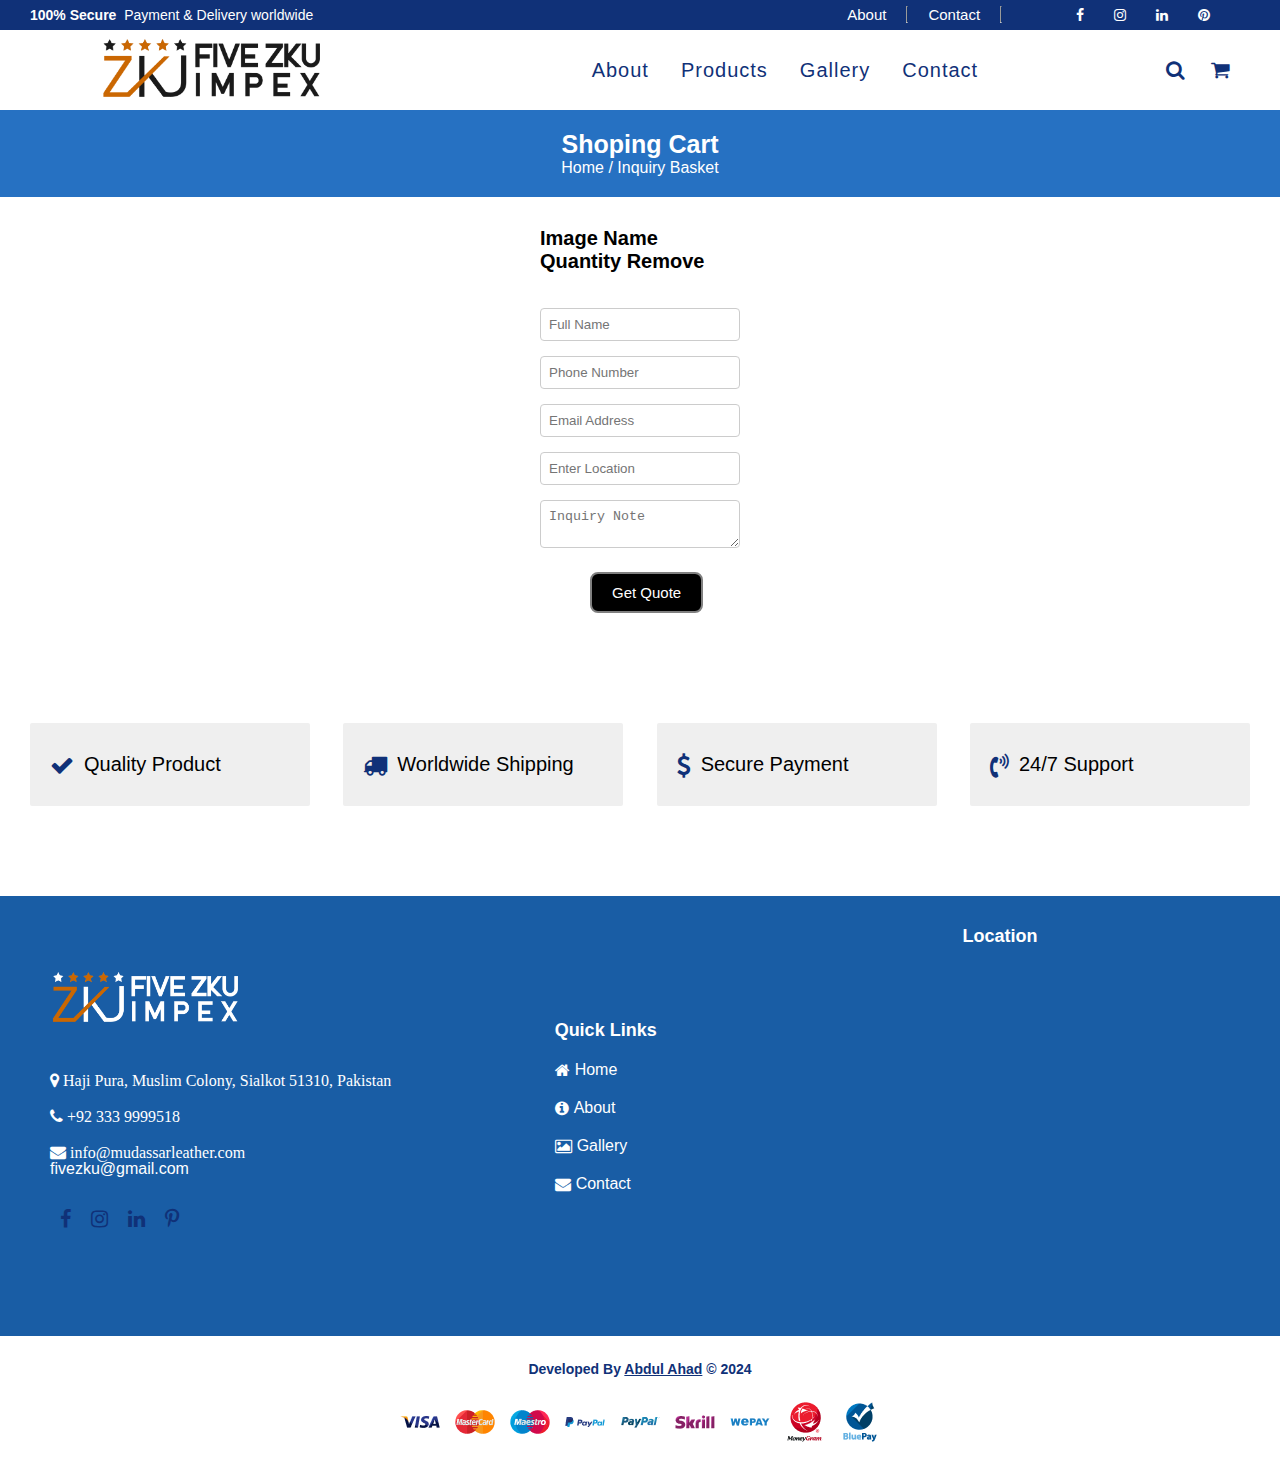
<file: shopping.html>
<!DOCTYPE html>
<html lang="en">
  <head>
    <meta charset="UTF-8" />
    <meta name="viewport" content="width=device-width, initial-scale=1.0" />
    <title>ZKU Impext</title>
    <link rel="icon" type="logo" href="logo.png" />
    <link rel="stylesheet" href="style.css" />
    <link
      rel="stylesheet"
      href="https://cdnjs.cloudflare.com/ajax/libs/font-awesome/4.7.0/css/font-awesome.min.css"
    />
  </head>
  <body>
    <!---------|Head|-------->
    <section class="header">
      <div class="head1">
        <strong>100% Secure </strong>&nbsp;
        Payment & Delivery worldwide
      </div>
      <div class="links">
        <div class="head2">
          <a href="about.html">About</a>
          <hr
            style="
              border-right: 1px solid #103170;
              margin-left: 20px;
              margin-right: 20px;
            "
          />
          <a href="contact.html">Contact</a>
          <hr style="border-right: 1px solid #103170; margin-left: 20px" />
        </div>
        <div class="head3">
          <a href="https://www.facebook.com" class="fa fa-facebook"></a>
          <a href="https://www.instagram.com" class="fa fa-instagram"></a>
          <a href="https://www.linkedin.com" class="fa fa-linkedin"></a>
          <a href="https://www.pinterest.com" class="fa fa-pinterest"></a>
        </div>
      </div>
    </section>
    <!---------|Main|-------->
    <section class="main">
      <nav>
        <div class="logo"><a href="index.html"><img src="logo.png" alt="logo" width="220px" /></a></div>
        <input type="checkbox" id="click" />
        <label for="click" class="menu-btn">
          <i class="fa fa-bars"></i>
        </label>
        <ul>
          <li><a href="about.html">About</a></li>
          <li><a href="products.html">Products</a></li>
          <li><a href="gallery.html">Gallery</a></li>
          <li><a href="contact.html">Contact</a></li>
        </ul>
        <div class="icons">
          <a href="#"><i class="fa fa-search"></i></a>
          <a href="shopping.html"
            ><i class="fa fa-shopping-cart" style="padding-left: 20px"></i
          ></a>
        </div>
      </nav>
    </section>
    <!----|Shoping Cart|--->
    <section class="shoping">
      <div class="head">
        <strong>Shoping Cart</strong>
        <h4>Home / Inquiry Basket</h4>
      </div>
    </section>
    <section class="form">
      <h1>Image Name Quantity Remove</h1>
      <form>
        <label for="fullname"></label>
        <input
          type="text"
          id="name"
          name="name"
          placeholder="Full Name"
          required
        /><br />
        <label for="phone"></label>
        <input type="text" id="phone" name="phone" placeholder="Phone Number" />
        <label for="email"></label>
        <input
          type="email"
          id="email"
          name="email"
          placeholder="Email Address"
          required
        /><br />
        <label for="location"></label>
        <input
          type="text"
          id="location"
          name="location"
          placeholder="Enter Location"
          required
        />
        <label for="inquiry"></label>
        <textarea
          id="inquiry"
          name="inquiry"
          placeholder="Inquiry Note"
        ></textarea>
        <button type="submit">Get Quote</button>
      </form>
    </section>
    <!----|Service|--->
    <section class="service">
      <div class="cards">
        <div class="card">
          <i class="fa fa-check"></i>
          <span>Quality Product</span>
        </div>
        <div class="card">
          <i class="fa fa-truck"></i>
          <span>Worldwide Shipping</span>
        </div>
        <div class="card">
          <i class="fa fa-dollar"></i>
          <span>Secure Payment</span>
        </div>
        <div class="card">
          <i class="fa fa-volume-control-phone"></i>
          <span>24/7 Support</span>
        </div>
      </div>
    </section>
    <!---|end|----->
    <section class="end">
      <div class="logo">
        <img src="logowhite.png" alt="Five Zku Impex Logo" />
        <div class="contact">
          <i class="fa fa-map-marker">
            Haji Pura, Muslim Colony, Sialkot 51310, Pakistan</i
          >
          <i class="fa fa-phone"> +92 333 9999518</i>
          <i class="fa fa-envelope"> info@mudassarleather.com</i>
          <p>fivezku@gmail.com</p>
        </div>
        <div class="social-links">
          <a href="https://www.facebook.com"
            ><i class="fa fa-facebook-f"></i
          ></a>
          <a href="https://www.instagram.com"
            ><i class="fa fa-instagram"></i
          ></a>
          <a href="https://www.linkedin.com"><i class="fa fa-linkedin"></i></a>
          <a href="https://www.pinterest.com"
            ><i class="fa fa-pinterest-p"></i
          ></a>
        </div>
      </div>

      <div class="quick-links">
        <h2>Quick Links</h2>
        <a href="index.html">
          <i class="fa fa-home"></i>
          Home
        </a>
        <a href="about.html">
          <i class="fa fa-info-circle"></i>
          About
        </a>
        <a href="gallery.html">
          <i class="fa fa-image"></i>
          Gallery
        </a>
        <a href="contact.html">
          <i class="fa fa-envelope"></i>
          Contact
        </a>
      </div>
      <div class="location">
        <h2>Location</h2>
        <iframe
          src="https://www.google.com/maps/embed?pb=!1m18!1m12!1m3!1d3405.0172677535974!2d74.33379081483442!3d32.48090368095286!2m3!1f0!2f0!3f0!3m2!1i1024!2i768!4f13.1!3m3!1m2!1s0x391e795c5404d10b%3A0x159847e981771635!2sHaji%20Pura%20Bun%20Rd%2C%20Sialkot%2C%20Punjab!5e0!3m2!1sen!2s!4v1683746514242!5m2!1sen!2s"
          width="600"
          height="450"
          style="border: 0"
          allowfullscreen=""
          loading="lazy"
          referrerpolicy="no-referrer-when-downgrade"
        ></iframe>
      </div>
    </section>
    <!----|footer|------>
    <footer>
      <h4>
        Developed By
        <span style="text-decoration: underline">Abdul Ahad</span> &copy; 2024
      </h4>
      <img src="payment.png" alt="payment" />
    </footer>
  </body>
</html>
</file>
<file: style.css>
/* Basic Styling */
* {
  margin: 0;
  padding: 0;
  box-sizing: border-box;
}
body {
  margin: 0;
  font-family: sans-serif;
  background-color: white;
  min-height: 100vh;
}

/* Header Styles */
.header {
  background-color: #103178;
  display: flex;
  align-items: center;
  justify-content: space-between;
  color: white;
  height: 30px;
  font-size: 14px;
}
.head1 {
  display: inline-flex;
  padding: 30px;
}
.head2 {
  display: inline-flex;
  padding: 10px;
}
.head2 a {
  background-color: #103178;
  color: white;
  cursor: pointer;
  font-size: 15px;
  text-decoration: none;
}
.head2 a:hover {
  color: orange;
  transition: all 0.3s ease;
}
.head3 {
  display: inline-flex;
  padding: 50px;
}
.head3 a {
  text-decoration: none;
  padding: 5px;
  color: #103178;
  margin-right: 10px;
}
.head3 a.fa {
  padding: 10px;
  font-size: 14px;
  color: white;
  cursor: pointer;
}
.head3 a.fa:hover {
  color: orange;
  transition: all 0.3s ease;
}
@media (max-width: 768px) {
  .header {
    flex-direction: row;
    height: 30px;
  }
  .head1 {
    padding: 20px;
  }
  .head2 {
    display: none;
  }
  .head3 {
    display: 10px;
  }
}

@media (max-width: 480px) {
  .header {
    font-size: 12px;
  }
  .head1 {
    padding: 10px;
  }
  .head2 {
    display: none;
  }
  .head3 {
    padding: 5px;
  }
}
@media (max-width: 423px) {
  .header {
    display: none;
  }
}
/*-----|Main Styles|----- */

.main {
  position: sticky;
  top: -0.5%;
  z-index: 10;
}
nav {
  display: flex;
  height: 80px;
  width: 100%;
  background: #fff;
  color: #103178;
  align-items: center;
  justify-content: space-between;
  padding: 0 50px 0 100px;
  flex-wrap: wrap;
}
nav .logo {
  width: 10%;
}
nav ul {
  display: flex;
  flex-wrap: wrap;
  list-style: none;
}
nav ul li a {
  text-decoration: none;
  font-size: 20px;
  font-weight: 450;
  padding: 10px;
  margin: 0 0px 0px 12px;
  border-radius: 5px;
  letter-spacing: 1px;
  transition: all 0.3s ease;
  color: #103178;
}
nav ul li a:hover {
  color: orange;
}
nav .menu-btn i {
  font-size: 24px;
  cursor: pointer;
  display: none;
}
nav .menu-btn i:hover {
  color: orange;
  transition: all 0.3s ease;
}
input[type="checkbox"] {
  display: none;
}
.main nav .icons {
  font-size: 20px;
  color: #103178;
}
.icons a:link,
.icons a:visited {
  color: #103178;
}
.icons a:hover,
.icons a:active {
  color: orange;
}

.main nav .icons i:hover {
  color: orange;
  transition: all 0.3s ease;
}
@media (max-width: 1000px) {
  nav {
    padding: 0 40px 0 50px;
  }
}
@media (max-width: 980px) {
  nav .menu-btn i {
    display: block;
  }
  #click:checked ~ .menu-btn i:before {
    content: "\f00d";
  }
  nav ul {
    position: fixed;
    top: 100px;
    left: -100%;
    background: grey;
    height: 70vh;
    width: 50%;
    text-align: center;
    display: block;
    transition: all 0.3s ease;
  }
  #click:checked ~ ul {
    left: 0;
  }
  nav ul li {
    width: 100%;
    margin: 40px 0;
  }
  nav ul li a {
    width: 100%;
    margin-left: -100%;
    display: block;
    font-size: 20px;
    transition: 0.6s cubic-bezier(0.68, -0.55, 0.265, 1.55);
  }
  #click:checked ~ ul li a {
    margin-left: 0px;
  }
  nav ul li a.active,
  nav ul li a:hover {
    background: none;
    color: orange;
  }
}
@media (max-width: 940px) {
  nav {
    padding: 0 10px 0 100px;
    flex-direction: row;
    align-items: center;
    justify-content: space-between;
  }
  nav .logo {
    position: absolute;
    margin: 0 200px;
    flex-basis: 30%;
    width: 30%;
  }
  nav .logo img {
    width: 220px;
    height: 58px;
  }
  .menu-btn {
    position: absolute;
    left: 35px;
    top: 37px;
    transform: translateY(-50%);
  }
  .icons {
    position: absolute;
    right: 35px;
    top: 37px;
    transform: translateY(-50%);
  }
}
@media (max-width: 768px) {
  nav {
    padding: 0 10px 0 100px;
    flex-direction: row;
    align-items: center;
    justify-content: space-between;
    height: 60px;
  }
  nav .logo {
    position: absolute;
    margin: 0px 20%;
    flex-basis: 30%;
    width: 30%;
  }
  nav .logo img {
    width: 160px;
    height: 42px;
  }
  .menu-btn {
    position: absolute;
    left: 35px;
    top: 27px;
    transform: translateY(-50%);
  }
  .icons {
    position: absolute;
    right: 35px;
    top: 27px;
    transform: translateY(-50%);
  }
  nav .menu-btn i {
    font-size: 18px;
  }
  .main nav .icons {
    font-size: 18px;
  }
}
@media (max-width: 540px) {
  nav .logo {
    position: absolute;
    margin: 0 8%;
    flex-basis: 30%;
    width: 30%;
  }
  nav .logo img {
    width: 160px;
    height: 42px;
  }
  .menu-btn {
    position: absolute;
    left: 35px;
    top: 27px;
    transform: translateY(-50%);
  }
  .icons {
    position: absolute;
    right: 35px;
    top: 27px;
    transform: translateY(-50%);
  }
  nav .menu-btn i {
    font-size: 16px;
  }
  .main nav .icons {
    font-size: 16px;
  }
}
@media (max-width: 400px) {
  nav {
    height: 60px;
    padding: 0px 30px 0px 80px;
  }
  nav .logo {
    position: absolute;
    margin: 0px;
    flex-basis: 30%;
    width: 30%;
  }
  nav .logo img {
    width: 140px;
    height: 46px;
  }
  .menu-btn {
    position: absolute;
    left: 30px;
    top: auto;
    transform: translate(-50%);
  }
  nav .menu-btn i {
    font-size: 14px;
  }
  .icons {
    position: absolute;
    right: -20px;
    top: auto;
    transform: translate(-50%);
  }
  .main nav .icons {
    font-size: 14px;
    padding: 10px;
  }
}
@media (max-width: 325px) {
  nav {
    height: 60px;
    padding: 0px 10px 0px 60px;
  }
  nav .logo {
    width: 20%;
  }
  nav .logo img {
    width: 140px;
    height: 46px;
  }
  .menu-btn {
    position: absolute;
    left: 25px;
    top: auto;
    transform: translate(-50%);
  }
  nav .menu-btn i {
    font-size: 14px;
  }
  .icons {
    position: absolute;
    right: -20px;
    top: auto;
    transform: translate(-50%);
  }
  .main nav .icons {
    font-size: 14px;
    padding: 10px;
  }
}
/*--------|Slides Section|------*/

/*--------|Mark Section|------*/
.marks {
  justify-content: space-between;
  display: flex;
  align-items: center;
  padding: 30px;
  margin: 50px;
  color: #103178;
  height: fit-content;
  background-color: white;
}
.marks .content1 {
  padding: 24px 0px;
}
.marks .content1 h1 {
  font-size: 50px;
  font-weight: bold;
  line-height: 1.5;
}
.marks .icon {
  display: flex;
  font-size: 19px;
  font-weight: bold;
}
.marks .icon span {
  padding-right: 35px;
  line-height: 1.5;
}
@media (max-width: 1024px) {
  .marks {
    flex-direction: row;
    padding: 20px;
  }
  .marks .content1 h1 {
    font-size: 40px;
  }
}
@media (max-width: 980px) {
  .marks {
    flex-direction: row;
    padding: 10px 30px;
    margin: 30px 0px;
  }
  .marks .content1 h1 {
    font-size: 30px;
  }
  .marks .icon {
    display: flex;
    flex-direction: row;
    font-size: 17px;
  }
  .marks .icon span {
    padding-right: 20px;
  }
}
@media (max-width: 768px) {
  .marks {
    flex-direction: row;
    padding: 20px;
    margin: 30px;
  }
  .content1 {
    width: 100%;
  }
  .marks .content1 h1 {
    font-size: 30px;
  }
  .marks .icon {
    display: flex;
    flex-direction: column;
    font-size: 16px;
    line-height: 0.5;
  }
  .marks .icon span {
    padding-right: 0px;
  }
}

@media (max-width: 480px) {
  .marks {
    padding: 20px;
    margin: 0px;
  }
  .marks .content1 h1 {
    font-size: 25px;
  }
  .marks .content1 span {
    font-size: 12px;
  }
  .image img {
    width: 100%;
  }
}

@media (max-width: 425px) {
  .marks {
    display: flex;
    justify-content: center;
    flex-direction: column;
    text-align: center;
    margin: 0px;
    padding: 20px;
  }
  .marks .content1 h1 {
    font-size: 32px;
  }
  .marks .icon {
    line-height: 0.2;
  }
  .marks .icon span {
    margin-bottom: 10px;
    font-size: 16px;
  }
}

/*--------|Pic Section|------*/
.side {
  justify-content: space-between;
  margin-top: 20px;
}
.side .row {
  float: left;
  width: 50%;
}
.row img {
  height: fit-content;
  margin-bottom: 80px;
}
.row {
  transition: transform 0.5s;
}
.row:hover {
  transform: scale(1.1);
}
@media (max-width: 425px) {
  .side {
    display: flex;
    flex-direction: column;
    justify-content: space-around;
    align-items: center;
    padding: 10px 20px;
  }
  .side .row {
    width: 100%;
  }
  .row img {
    margin-bottom: 50px;
  }
}
/*--------|Products Section|------*/
.products {
  display: flex;
  flex-direction: column;
  align-items: center;
  padding: 0px 50px 50px;
}

.products .detail {
  color: #103178;
  text-align: center;
  font-size: 24px;
  margin: 40px;
}

.products .item {
  display: block;
  padding: 16px;
  justify-content: space-between;
}
.products .card {
  height: 327px;
  width: 240px;
  display: inline-block;
  padding: 10px;
}
.products .card-details {
  text-align: center;
}
.products .card-details div {
  font-size: 15px;
  padding: 5px 0px;
  text-align: center;
  text-overflow: ellipsis;
  overflow: hidden;
  white-space: nowrap;
}
.products .card-details a {
  text-decoration: none;
  color: #103178;
  font-size: 15px;
  font-weight: bold;
}
.products .card-details img {
  width: 190px;
  height: 180px;
}
.products .card-details .button {
  background-color: #ff9923;
  color: #ffffff;
  font-size: 17px;
  font-weight: 400;
  display: inline-block;
  border-radius: 20px;
  padding: 10px 27px;
  margin-top: 10px;
}
.products .card-details .button:hover {
  background-color: #ffffff;
  color: #ff9923;
  border: 1px solid black;
  transition: 0.3s all ease-out;
}

@media (max-width: 1024px) {
  .products .item {
    padding: 10px;
  }
  .products .card {
    height: 247px;
    width: 180px;
    padding: 5px;
  }
  .products .card-details div {
    font-size: 14px;
    padding: 3px;
  }
  .products .card-details img {
    width: 150px;
    height: 150px;
  }
  .products .card-details a {
    font-size: 14px;
  }
  .products .card-details .button {
    font-size: 12px;
    border-radius: 15px;
    padding: 5px 20px;
    margin: 10px;
  }
}
@media (max-width: 768px) {
  .products {
    padding: 0px 35px 35px;
  }
  .products .item {
    padding: 10px;
  }
  .products .card {
    height: 227px;
    width: 160px;
    padding: 5px;
  }
  .products .card-details div {
    font-size: 12px;
    padding: 3px;
  }
  .products .card-details img {
    width: 150px;
    height: 150px;
  }
  .products .card-details a {
    font-size: 12px;
  }
  .products .card-details .button {
    font-size: 11px;
    border-radius: 13px;
    padding: 5px 20px;
    margin: 10px;
  }
}

@media (max-width: 480px) {
  .products {
    padding: 0px 12px;
  }
  .products .item {
    padding: 5px;
  }
  .products .card {
    height: 227px;
    width: 140px;
    padding: 5px;
  }
  .products .card-details div {
    font-size: 12px;
    padding: 3px;
  }
  .products .card-details img {
    width: 120px;
    height: 110px;
  }
  .products .card-details a {
    font-size: 12px;
  }
  .products .card-details .button {
    font-size: 11px;
    border-radius: 13px;
    padding: 5px 20px;
    margin: 10px;
  }
}

/*--------|About Section|------*/
.about {
  position: relative;
  background-color: orange;
  padding: 10px 50px;
  display: flex;
  flex-direction: row;
  justify-content: space-between;
  align-items: center;
  margin-top: 20px;
}
.discribe {
  margin: 0;
  color: #103178;
  display: flex;
  flex-direction: column;
  align-items: left;
  padding: 50px 0px;
}
.discribe h1 {
  font-size: 50px;
  padding: 0px 0px 18px 0px;
  text-transform: uppercase;
  font-weight: 700;
}
.discribe h2 {
  font-size: 25px;
  padding: 25px 0px;
  font-weight: 500;
  color: white;
}
.discribe .icon {
  display: flex;
  justify-content: space-between;
}
.discribe .icon span {
  display: flex;
  flex-direction: row;
  padding: 0px 10px 0px 0px;
  font-size: 19px;
  font-weight: bolder;
}
.discribe .icon span i {
  margin-right: 10px;
  color: #003366;
}
.discribe button {
  background-color: #003366;
  color: white;
  padding: 10px 50px;
  border: 1px solid black;
  border-radius: 20px;
  cursor: pointer;
  font-size: larger;
  margin-top: 30px;
}
.discribe button:hover {
  background-color: white;
  color: darkorange;
  transition: all 0.3s ease;
}
.about .image-container {
  overflow: hidden;
  position: relative;
  margin: 0 20px;
  text-align: right;
}
.about .image-container img {
  object-fit: contain;
  max-width: 100%;
  height: 50%;
}

@media (max-width: 768px) {
  .about {
    flex-direction: row;
  }
  .discribe {
    margin: 0 auto;
  }
  .discribe h1 {
    font-size: 35px;
  }
  .discribe h2 {
    font-size: 25px;
    padding: 10px 0px;
  }
  .discribe .icon {
    display: flex;
    flex-direction: column;
    margin: 20px 0px;
  }
  .discribe .icon span {
    display: flex;
    flex-direction: row;
    padding: 0px 10px 10px 0px;
    font-size: 14px;
    font-weight: bold;
  }
  .discribe button {
    padding: 7px 30px;
    margin-top: 10px;
  }
  .about .image-container img {
    max-width: 100%;
  }
}
@media (max-width: 500px) {
  .about {
    padding: 0px 35px;
  }
  .discribe button {
    padding: 7px 20px;
    margin-top: 5px;
    font-weight: lighter;
    font-size: 14px;
  }
}
@media (max-width: 425px) {
  .about {
    display: flex;
    justify-content: space-around;
    flex-direction: column;
    text-align: center;
    padding: 0px 12px;
  }
  .discribe {
    margin: 0px;
    padding: 24px 0px;
  }
  .discribe h1 {
    font-size: 2rem;
  }
  .discribe h2 {
    font-size: 20px;
  }
  .discribe .icon span {
    display: flex;
    justify-content: center;
    font-size: 15px;
  }
  .discribe .icon span i {
    margin-right: 5px;
  }
  .discribe button {
    font-size: 15px;
    font-weight: lighter;
    padding: 6px 40px;
  }
  .image-container {
    max-width: 70%;
    margin: 30px auto;
  }
}
@media (max-width: 376px) {
  .discribe .icon span {
    display: flex;
    justify-content: center;
    font-size: 13px;
  }
}
/*--------|Service Section|------*/
.service {
  margin: 80px 20px;
}

.service .cards {
  display: flex;
  justify-content: space-between;
  width: 100%;
}

.service .cards .card {
  display: flex;
  align-items: center;
  background-color: rgb(239, 239, 239);
  border-radius: 2px;
  padding: 20px;
  width: 280px;
  margin: 10px;
  text-align: center;
}

.service .cards .card i {
  font-size: 24px;
  color: #103178;
}

.service .cards .card span {
  display: block;
  margin: 10px;
  font-size: 20px;
}
@media (max-width: 1024px) {
  .service {
    margin: 50px;
  }
  .service .cards .card {
    margin: 5px;
    width: 230px;
  }
  .service .cards .card i {
    font-size: 17px;
  }
  .service .cards .card span {
    font-size: 15px;
  }
}
@media (max-width: 951px) {
  .service {
    margin: 30px;
  }
  .service .cards .card {
    margin: 5px;
    width: 200px;
    height: 70px;
  }
  .service .cards .card i {
    font-size: 17px;
  }
  .service .cards .card span {
    font-size: 15px;
    margin: 5px;
  }
}
@media (max-width: 768px) {
  .service {
    margin: 30px 10px;
  }
  .service .cards .card {
    margin: 0px;
    width: 170px;
  }
  .service .cards .card span {
    font-size: 12px;
    margin: 2px;
    padding-left: 2px;
  }
  .service .cards .card i {
    font-size: 12;
  }
}
@media (max-width: 550px) {
  .service .cards {
    display: flex;
    justify-content: center;
  }
  .service .cards .card {
    margin: 0px;
    padding-left: 7px;
    width: 110px;
  }
  .service .cards .card span {
    font-size: 12px;
    margin: 7px;
    padding-left: 2px;
  }
  .service .cards .card i {
    font-size: 12;
  }
}
@media (max-width: 423px) {
  .service {
    margin: 10px;
  }
  .service .cards {
    display: flex;
    flex-direction: column;
  }
  .service .cards .card {
    margin: 10px;
    width: 280px;
    padding: 20px;
  }
  .service .cards .card span {
    font-size: 16px;
    padding-left: 15px;
  }
  .service .cards .card i {
    font-size: 28px;
  }
}

/*-----|End|----*/
.end {
  display: flex;
  justify-content: space-between;
  align-items: center;
  color: white;
  background-color: #054f9deb;
  padding: 10px 50px 30px;
}
.end .logo {
  display: flex;
  align-items: flex-start;
  flex-direction: column;
}
.end .logo img {
  height: 50px;
}
.contact {
  display: flex;
  flex-wrap: wrap;
  margin-top: 30px;
  flex-direction: column;
  margin-bottom: 20px;
  font-size: 16px;
}
.contact i {
  margin: 20px 50px 0px 0px;
}
.quick-links {
  display: flex;
  flex-direction: column;
  margin-right: 30px;
}
.quick-links h2 {
  font-size: 18px;
}
.quick-links a {
  color: #fff;
  text-decoration: none;
  margin-top: 20px;
  font-size: 16px;
  display: flex;
  align-items: center;
}
.quick-links i {
  margin-right: 5px;
}
.quick-links a:hover {
  color: #103178;
  transition: all 0.3s ease;
}
.location {
  width: 400px;
  height: 300px;
  margin-bottom: 100px;
  margin-right: 30px;
}
.location h2 {
  text-align: center;
  margin: 20px 0px;
  font-size: 18px;
}
.location iframe {
  width: 100%;
  height: 100%;
}
.social-links {
  display: flex;
  margin-top: 10px;
  margin-bottom: 10px;
}
.social-links a {
  color: #103178;
  text-decoration: none;
  margin: 0 10px;
  font-size: 20px;
}
.social-links a:hover {
  color: white;
  transition: all 0.3s ease;
}
@media (max-width: 770px) {
  .quick-links h2 {
    font-size: 24px;
  }
  .location {
    width: 250px;
    height: 250px;
  }
  .location h2 {
    font-size: 24px;
  }
}
@media (max-width: 551px) {
  .end {
    padding: 20px 30px;
  }
  .contact {
    font-size: 12px;
  }
  .contact i {
    margin: 20px 10px 0px 0px;
  }
  .quick-links h2 {
    font-size: 16px;
  }
  .quick-links a {
    font-size: 12px;
  }
  .location {
    width: 150px;
    height: 160px;
    margin-right: 0px;
  }
  .location h2 {
    font-size: 16px;
  }
}
@media (max-width: 426px) {
  .end {
    display: flex;
    flex-direction: column;
    justify-content: center;
  }
  .end .logo img {
    display: flex;
    position: relative;
    left: 50px;
  }
  .contact {
    font-size: 16px;
  }
  .quick-links {
    margin-top: 30px;
    margin-right: auto;
    align-items: center;
    width: 100%;
  }
  .quick-links h2 {
    font-size: 20px;
  }
  .quick-links a {
    font-size: 16px;
    margin-right: auto;
  }
  .location {
    width: 100%;
    height: 350px;
    margin-right: 0px;
  }
  .location h2 {
    font-size: 20px;
  }
}
/*--------|Footer Section|------*/
footer {
  text-align: center;
  margin-top: 20px;
}
footer h4 {
  font-size: 14px;
  text-align: center;
  color: #103178;
  margin: 25px;
}
footer img {
  display: block;
  margin: auto;
  max-width: 100%;
  height: auto;
  margin-bottom: 20px;
}

/*---|Gallery|---*/
* {
  margin: 0;
}
.gallery .head h5 {
  background-color: #103178;
  color: white;
  font-size: 30px;
  display: flex;
  justify-content: center;
  padding-top: 30px;
  padding-bottom: 30px;
}
.galleryimg {
  display: flex;
  flex-wrap: wrap;
  margin-top: 50px;
  margin-left: 50px;
}
.galleryimg .img {
  width: 33%;
  padding: 40px;
}
.galleryimg h6 {
  color: #103178;
}
.galleryimg .img .img-container img {
  border-radius: 8px;
}
.galleryimg .img:hover .img-container {
  transform: scale(1);
  overflow: hidden;
  border-radius: 8px;
  transition: 0.6s;
  cursor: pointer;
}
.galleryimg .img:hover img {
  transform: scale(1.1);
  transition: 0.6s;
  cursor: pointer;
}
@media (max-width: 940px) {
  .galleryimg .img {
    width: 50%;
    padding-left: 0;
  }
}
@media (max-width: 768px) {
  .galleryimg .img {
    width: 50%;
  }
}

@media (max-width: 480px) {
  .galleryimg .img {
    width: 100%;
  }
}

/*---|Contact|---*/
* {
  margin: 0;
}
.contacthead h1 {
  text-align: center;
  color: #103178;
  font-size: 50px;
  margin-top: 50px;
}
.contactus {
  padding: 40px 0px;
  font-style: oblique;
  display: flex;
  justify-content: space-around;
  margin-top: 50px;
}

.contact-info {
  text-align: center;
}

.contactus .info .icon {
  margin-bottom: 30px;
  color: #103178;
  font-size: 500%;
  text-align: center;
}
.contactus .info h4 {
  color: #103178;
  text-align: center;
}
.contact-details {
  margin-top: 10px;
  text-align: center;
  color: orange;
  font-size: 15px;
}
.register {
  text-align: center;
  border-radius: 4px;
  border: 1px solid grey;
  width: 700px;
  margin: 50px auto;
  padding: 50px 40px;
}
.register h1 {
  color: #103178;
  padding-bottom: 10px;
}
.register h4 {
  font-size: 18px;
  font-weight: 300;
}
.complain label {
  display: block;
  margin-top: 20px;
  font-size: 18px;
  font-weight: bold;
}
.complain input[type="text"],
input[type="email"],
textarea {
  width: 100%;
  padding: 20px;
  margin-top: 10px;
  border: 1px solid #ccc;
  border-radius: 4px;
  box-sizing: border-box;
}
.complain button {
  background-color: #103178;
  color: white;
  padding: 10px 20px;
  margin-top: 20px;
  border: 1px solid gray;
  border-radius: 8px;
  cursor: pointer;
  font-size: 15px;
  align-items: center;
}
.complain button:hover {
  background-color: white;
  color: #103178;
  transition: all 0.3s ease;
}
@media (max-width: 1024px) {
  .contactus {
    padding: 50px;
    margin: 0px;
  }
}
@media (max-width: 940px) {
  .contactus .info .icon {
    margin-bottom: 20px;
    font-size: 400%;
  }
  .contact-details {
    font-size: 12px;
  }
}
@media (max-width: 768px) {
  .register {
    width: 500px;
  }
}
@media (max-width: 600px) {
  .contacthead h1 {
    font-size: 35px;
  }
  .contactus .info h4 {
    font-size: 14px;
  }
  .contactus .info .icon {
    margin-bottom: 20px;
    font-size: 250%;
  }
  .contact-details {
    font-size: 12px;
    padding-left: 10px;
  }
  .register {
    width: 400px;
  }
}
@media (max-width: 500px) {
  .contacthead h1 {
    font-size: 40px;
  }
  .register {
    width: 300px;
    padding: 20px;
  }
  .register h4 {
    font-size: 14px;
  }
  .complain label {
    font-size: 14px;
  }
  .complain input[type="text"],
  input[type="email"],
  textarea {
    padding: 10px;
  }
}
@media (max-width: 400px) {
  .contactus {
    display: flex;
    flex-direction: column;
    justify-content: space-around;
    margin-top: 0px;
  }
  .contactus .info {
    padding: 10px;
  }
  .contacthead h1 {
    font-size: 35px;
  }
  .contactus .info h4 {
    font-size: 20px;
  }
  .contactus .info .icon {
    font-size: 400%;
  }
  .contact-details {
    font-size: 14px;
    padding-left: 10px;
  }
  .register {
    width: 250px;
  }
}
/*---|Shoping Cart|---*/
* {
  margin: 0;
}
.shoping {
  background-color: #1365bdeb;
  padding-top: 20px;
  padding-bottom: 20px;
  text-align: center;
  color: white;
}
.shoping strong {
  font-size: 25px;
}
.shoping h4 {
  font-weight: 100;
}
.form h1 {
  font-size: 20px;
  margin-top: 30px;
  margin-bottom: 30px;
}
.form {
  width: 200px;
  margin: 0 auto;
  margin-bottom: 100px;
}
.form label {
  display: block;
  margin-top: 10px;
}
.form input[type="text"],
input[type="email"],
textarea {
  width: 100%;
  padding: 8px;
  margin-top: 5px;
  border: 1px solid #ccc;
  border-radius: 4px;
  box-sizing: border-box;
}
.form button {
  background-color: black;
  color: white;
  padding: 10px 20px;
  margin-top: 20px;
  border: 2px solid gray;
  border-radius: 8px;
  cursor: pointer;
  font-size: 15px;
  margin-left: 50px;
}
.form button:hover {
  background-color: white;
  color: black;
  transition: all 0.3s ease;
}
/*----|About|-----*/
.aboutimg {
  background-image: url("cityscape-.jpg");
  background-attachment: fixed;
  background-position: center;
  background-size: cover;
  height: 450px;
  width: 100%;
  padding: 100px;
}

.text {
  border: 3px solid white;
  background-color: #103178;
  display: inline-block;
  color: white;
  width: 500px;
  padding: 40px;
  line-height: 1.5;
}

.text h1 {
  font-size: 50px;
  text-align: left;
  font-weight: bolder;
}

.text p {
  font-size: 16px;
  text-align: justify;
}
.aboutus {
  margin-top: 50px;
}
.aboutus h1 {
  color: #103178;
  text-align: center;
  font-size: 40px;
  margin-bottom: 20px;
}
.aboutus p {
  color: grey;
  text-align: center;
  font-size: 20px;
}
.abountcontent {
  display: flex;
  flex-direction: row;
  align-items: center;
  justify-content: space-between;
  margin: 0px 50px 70px;
}

.ca {
  margin-top: 20px;
  flex-basis: 33.33%;
  text-align: center;
}

.ca img {
  width: 100px;
  height: 60px;
  margin: 10px;
}

.ca h3 {
  font-size: 18px;
  margin-bottom: 10px;
  color: #103178;
}

.ca p {
  font-size: 14px;
  color: #666;
}
@media (max-width: 768px) {
  .text {
    width: 400px;
    padding: 30px;
  }
  .text h1 {
    font-size: 35px;
  }
  .abountcontent {
    margin: 0px 50px 70px;
  }
  .ca h3 {
    border: 1px solid black;
    padding: 10px;
    font-size: 14px;
  }
}
@media (max-width: 600px) {
  .aboutimg {
    padding: 65px 35px;
  }
  .text {
    width: 250px;
    padding: 20px;
  }
  .text h1 {
    font-size: 30px;
  }
  .text p {
    font-size: 16px;
  }
  .aboutus h1 {
    font-size: 25px;
  }
  .aboutus p {
    font-size: 16px;
  }
  .abountcontent {
    margin: 0px 20px 70px;
  }
  .ca h3 {
    font-size: 14px;
    margin: 10px;
  }
  .ca p {
    font-size: 13px;
  }
}
@media (max-width: 426px) {
  .aboutimg {
    padding: 60px 30px;
  }
  .text {
    width: 250px;
    padding: 20px;
  }
  .text h1 {
    font-size: 25px;
  }
  .text p {
    font-size: 14px;
  }
  .aboutus h1 {
    font-size: 25px;
  }
  .aboutus p {
    font-size: 16px;
  }
  .abountcontent {
    display: flex;
    flex-direction: column;
  }
  .ca h3 {
    font-size: 14px;
    margin-bottom: 10px;
  }
  .ca p {
    font-size: 13px;
  }
}
/*-----|Products|-----*/
.products .container {
  display: flex;
  justify-content: center;
  align-items: center;
  flex-wrap: wrap;
  margin-top: 20px;
}
.products .container .item {
  border: 1px solid rgb(209, 206, 206);
  margin: 10px;
}
</file>
